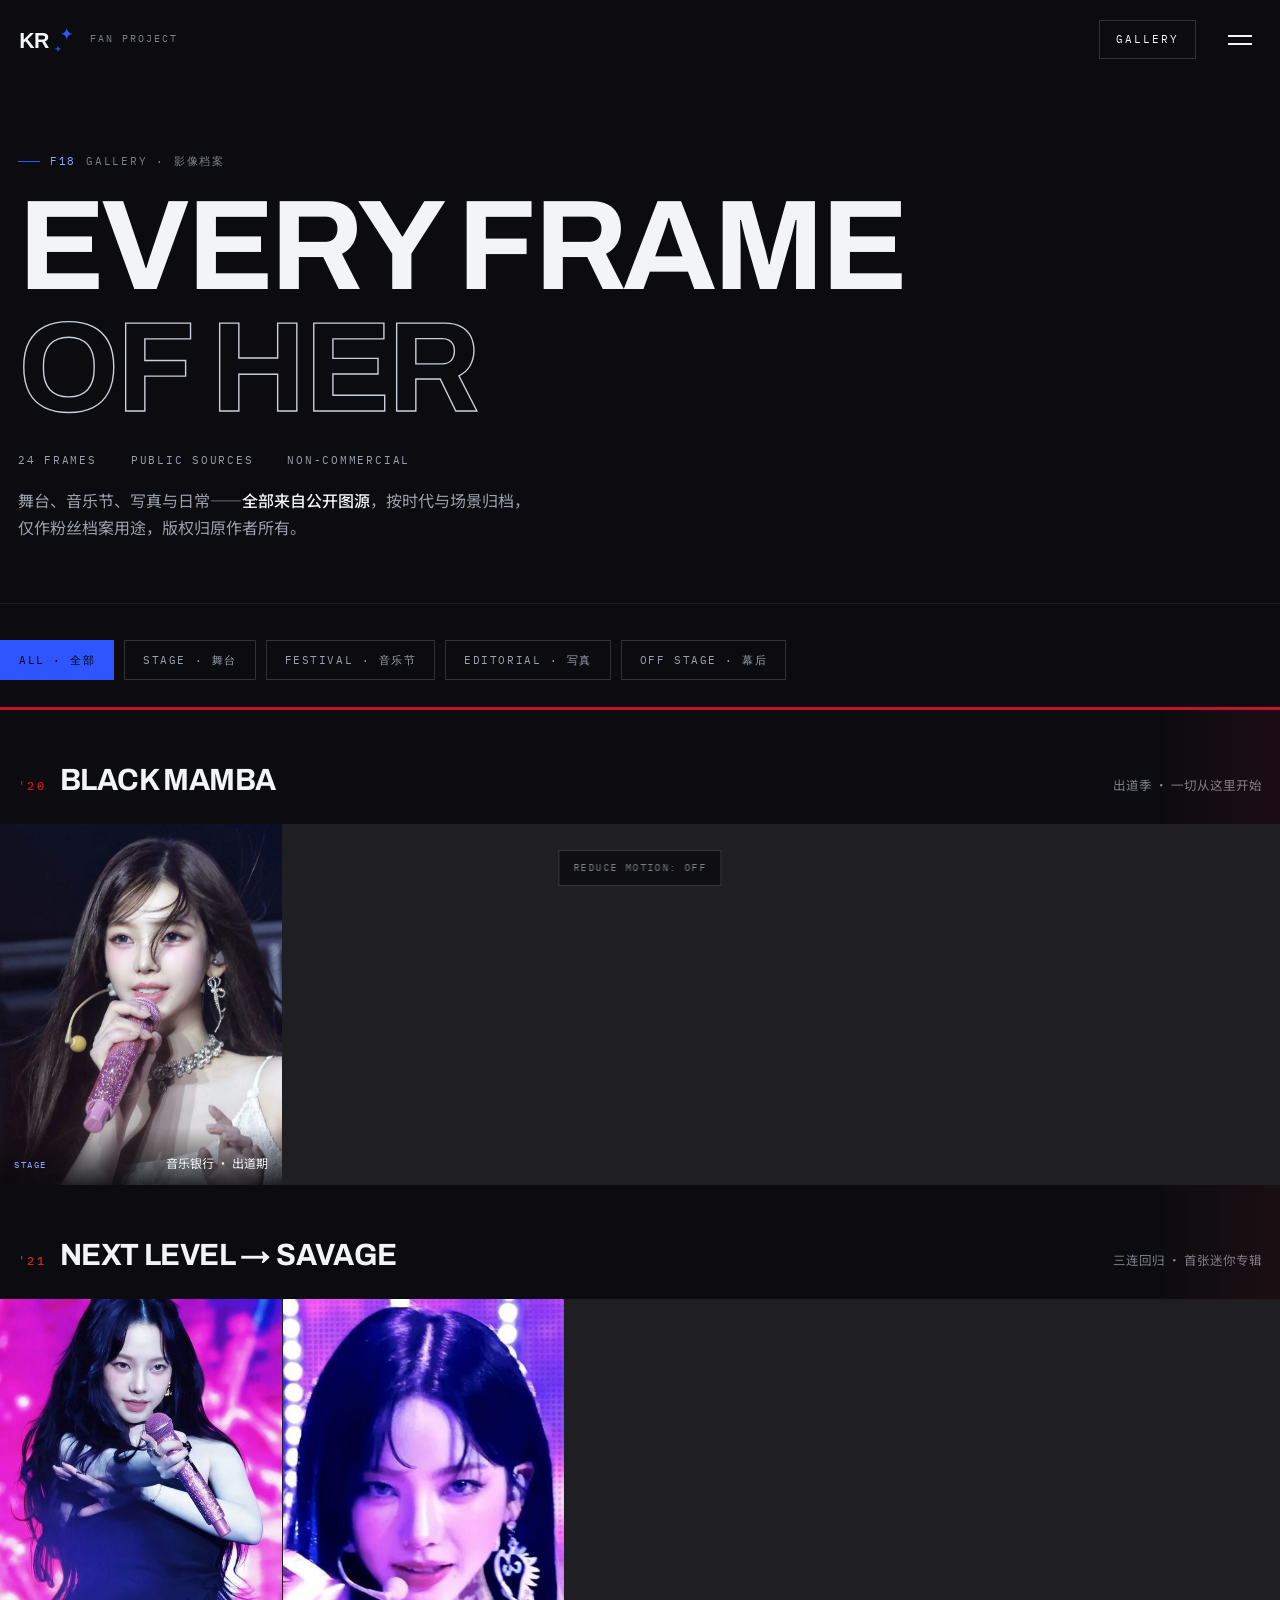
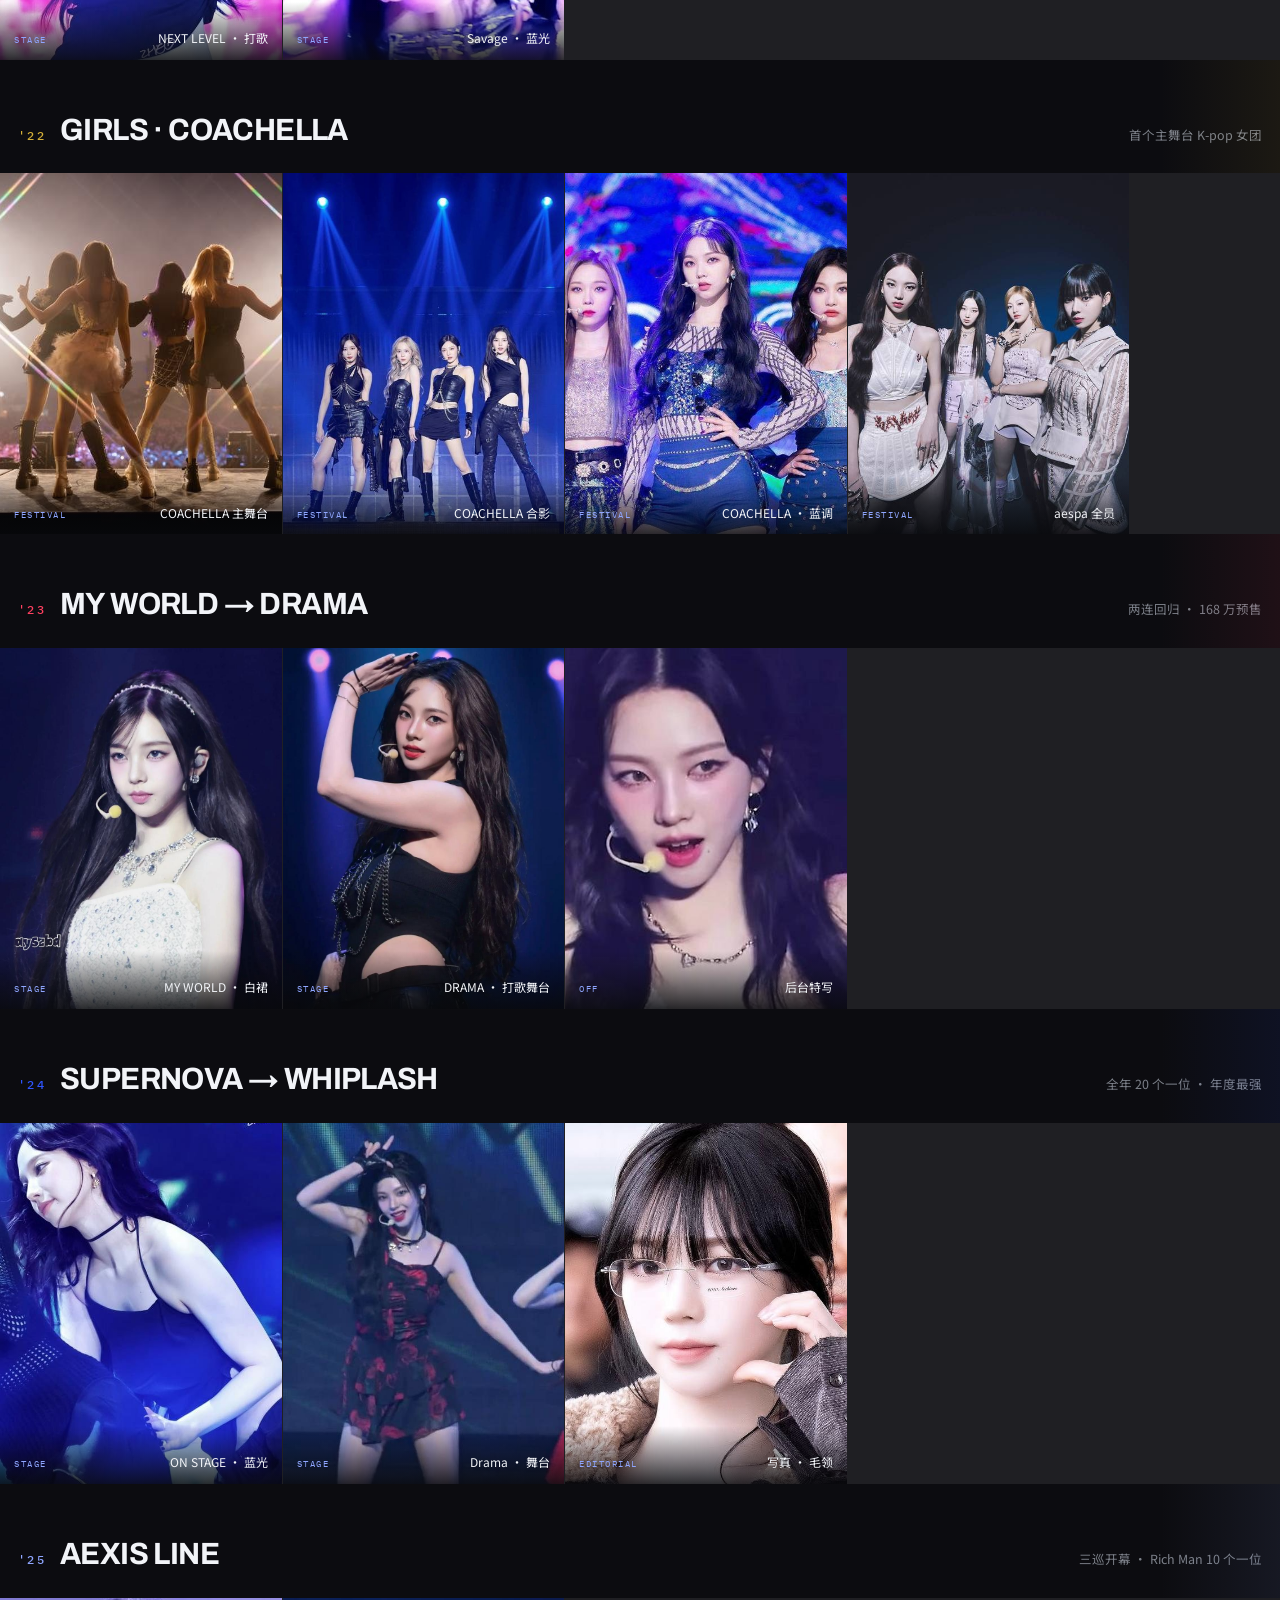
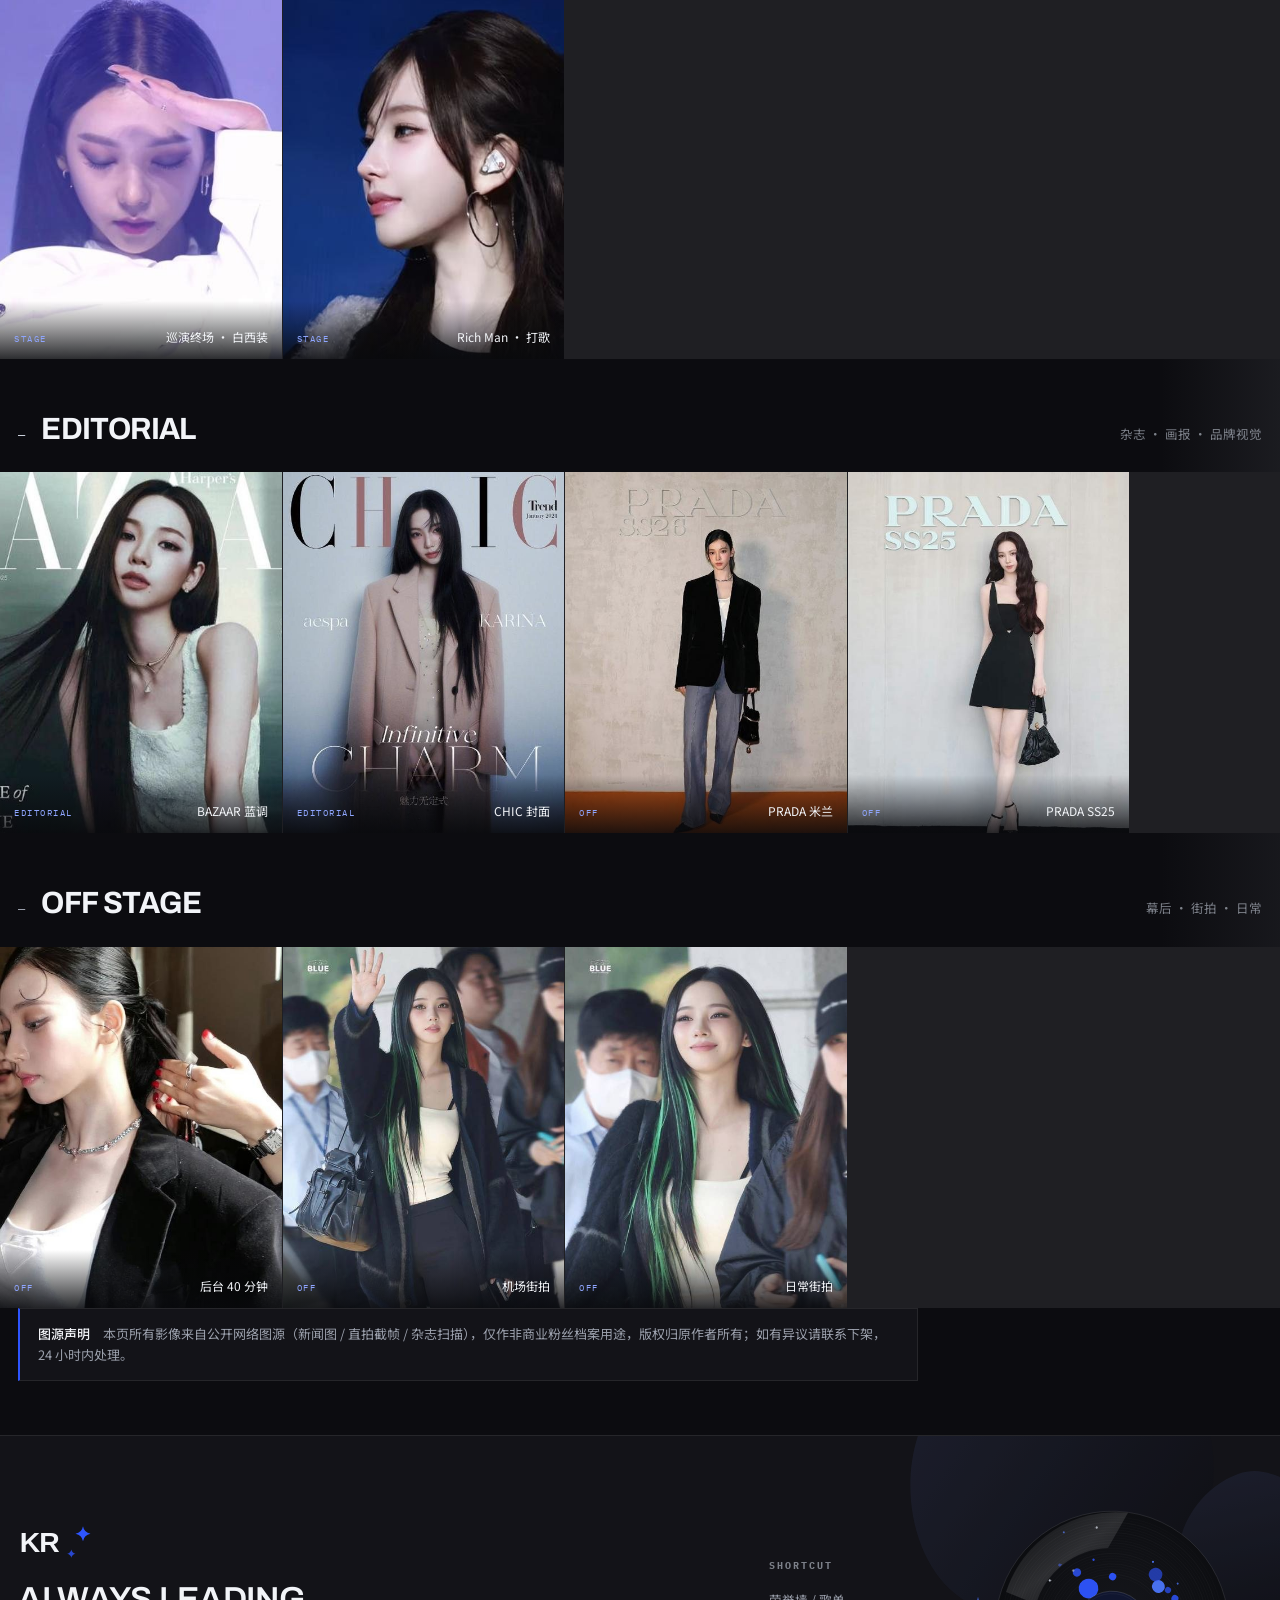
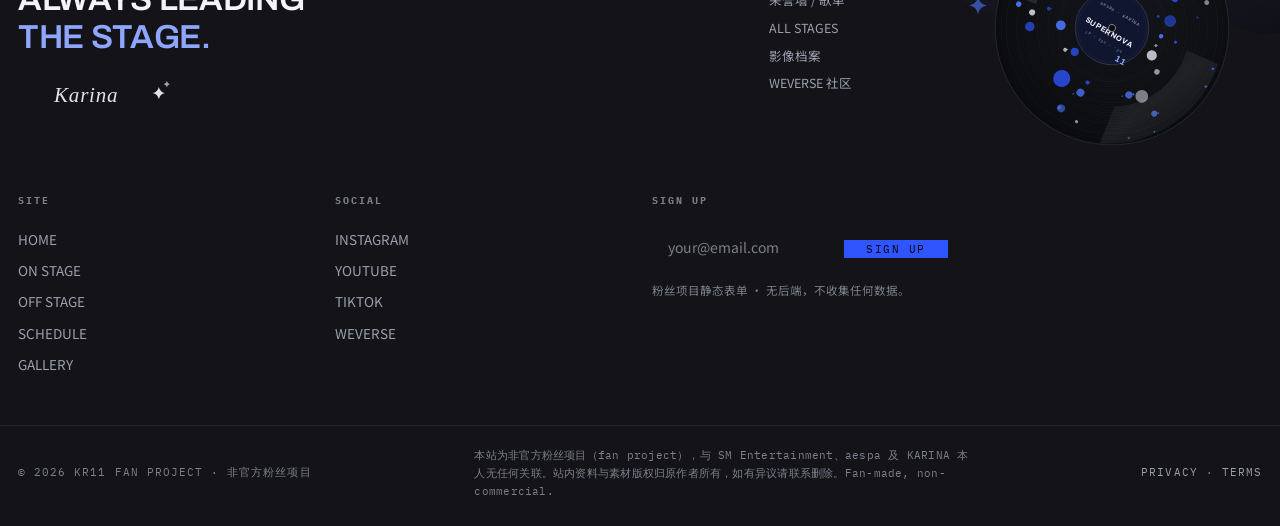
<file: lookbook.html>
<!DOCTYPE html>
<html lang="zh-CN">
<head>
<meta charset="UTF-8">
<meta name="viewport" content="width=device-width, initial-scale=1.0">
<title>GALLERY · 影像档案 — KR11 Fan Project</title>
<meta name="description" content="柳智敏影像档案：舞台、音乐节、写真与日常，全部公开图源，仅作粉丝档案用途。">
<link rel="icon" type="image/svg+xml" href="assets/svg/favicon.svg">
<link rel="preconnect" href="https://fonts.googleapis.com">
<link rel="preconnect" href="https://fonts.gstatic.com" crossorigin>
<link href="https://fonts.googleapis.com/css2?family=Archivo:wght@500;600;700&family=IBM+Plex+Mono:wght@400;500&family=Noto+Sans+SC:wght@400;500;700&family=Noto+Sans+KR:wght@400;500&display=swap" rel="stylesheet" media="print" onload="this.media='all'">
<link rel="preload" as="style" href="https://fonts.googleapis.com/css2?family=Archivo:wght@500;600;700&family=IBM+Plex+Mono:wght@400;500&family=Noto+Sans+SC:wght@400;500;700&family=Noto+Sans+KR:wght@400;500&display=swap">
<link rel="stylesheet" href="assets/css/site.css">
<noscript><style.loader,#veil{display:none!important}body>*{display:none!important}body:after{content:"需要启用 JavaScript 并输入访问密码才能浏览";position:fixed;inset:0;display:flex;align-items:center;justify-content:center;background:#0C0C10;color:#7C8089;font:12px/1.8 monospace;letter-spacing:.2em;z-index:9999;padding:24px;text-align:center;white-space:pre-line}.hc-rail{position:static!important;width:auto!important}[data-discs]:after{content:"JS 已禁用，部分内容不可用";display:block;padding:20px;color:#7C8089}</style></noscript>
<body>
<div id="loader">
  <div class="load-word" title="点击重播"></div>
  <div class="load-bar"><i></i></div>
  <div class="load-sub">LOAD + KARINA · 点击文字可重播</div>
</div>
<header class="nav">
  <a class="brand" href="index.html"><img src="assets/svg/logo.svg" alt="KR11 logo"><span class="tag11">FAN PROJECT</span></a>
  <div class="nav-right">
    <a class="store-btn" href="lookbook.html">GALLERY</a>
    <button class="burger" aria-label="菜单" aria-expanded="false" aria-controls="menu"><span></span><span></span></button>
  </div>
</header>
<div class="menu" id="menu">
  <div class="menu-links">
    <a href="index.html" data-mi="0"><span class="idx">01</span>HOME</a>
    <a href="on-stage.html" data-mi="1"><span class="idx">02</span>ON STAGE</a>
    <a href="off-stage.html" data-mi="2"><span class="idx">03</span>OFF STAGE</a>
    <a href="schedule.html" data-mi="3"><span class="idx">04</span>SCHEDULE</a>
    <a href="lookbook.html" data-mi="4"><span class="idx">05</span>GALLERY</a>
  </div>
  <div class="menu-foot">
    <span>BUSINESS → <a href="mailto:fan-kr11@example.com">FAN PROJECT MAIL</a></span>
    <a href="https://www.instagram.com/katarinabluu" target="_blank" rel="noopener">INSTAGRAM</a>
    <a href="https://www.youtube.com/@aespa" target="_blank" rel="noopener">YOUTUBE</a>
  </div>
  <div class="menu-imgcol" aria-hidden="true">
    <img src="assets/img/karina/k-editorial-01.jpg" alt="" class="show">
    <img src="assets/img/karina/k-editorial-02.jpg" alt="">
    <img src="assets/img/karina/k-editorial-08.jpg" alt="">
    <img src="assets/img/karina/k-stage-03.jpg" alt="">
    <img src="assets/img/karina/k-prada-02.jpg" alt="">
    <span class="mi-tag">KR11</span>
  </div>
  </div>
<section class="phero">
  <div class="ph-inner wrap">
    <span class="kicker"><span class="no">F18</span> GALLERY · 影像档案</span>
    <h1>every frame<br><em>of her</em></h1>
    <div class="ph-sub"><span>24 FRAMES</span><span>PUBLIC SOURCES</span><span>NON-COMMERCIAL</span></div>
    <p class="sec-lead" style="margin-top:18px">舞台、音乐节、写真与日常——<b>全部来自公开图源</b>，按时代与场景归档，仅作粉丝档案用途，版权归原作者所有。</p>
  </div>
</section>
<div class="g-filters wrap">
  <button class="g-chip is-on" data-f="all">ALL · 全部</button>
  <button class="g-chip" data-f="stage">STAGE · 舞台</button>
  <button class="g-chip" data-f="festival">FESTIVAL · 音乐节</button>
  <button class="g-chip" data-f="editorial">EDITORIAL · 写真</button>
  <button class="g-chip" data-f="off">OFF STAGE · 幕后</button>
</div>
<section class="g-era" data-era="2020" data-cat="stage" style="--ec:#C8102E">
  <div class="ge-head"><span class="ge-year">'20</span><span class="ge-name">BLACK MAMBA</span><span class="ge-desc">出道季 · 一切从这里开始</span></div>
  <div class="ge-strip">
    <figure class="g-item" data-cat="stage"><img src="assets/img/karina/k-stage-01.jpg" alt="音乐银行 · 出道期" loading="lazy"><figcaption><span class="g-cat">STAGE</span><span class="g-cap">音乐银行 · 出道期</span></figcaption></figure>
  </div>
</section>
<section class="g-era" data-era="2021" data-cat="stage" style="--ec:#D22730">
  <div class="ge-head"><span class="ge-year">'21</span><span class="ge-name">NEXT LEVEL → SAVAGE</span><span class="ge-desc">三连回归 · 首张迷你专辑</span></div>
  <div class="ge-strip">
    <figure class="g-item" data-cat="stage"><img src="assets/img/karina/k-stage-04.jpg" alt="NEXT LEVEL · 打歌" loading="lazy"><figcaption><span class="g-cat">STAGE</span><span class="g-cap">NEXT LEVEL · 打歌</span></figcaption></figure>
    <figure class="g-item" data-cat="stage"><img src="assets/img/karina/k-stage-11.jpg" alt="Savage · 蓝光" loading="lazy"><figcaption><span class="g-cat">STAGE</span><span class="g-cap">Savage · 蓝光</span></figcaption></figure>
  </div>
</section>
<section class="g-era" data-era="2022" data-cat="festival" style="--ec:#D4AF37">
  <div class="ge-head"><span class="ge-year">'22</span><span class="ge-name">GIRLS · COACHELLA</span><span class="ge-desc">首个主舞台 K-pop 女团</span></div>
  <div class="ge-strip">
    <figure class="g-item" data-cat="festival"><img src="assets/img/karina/k-coachella-01.jpg" alt="COACHELLA 主舞台" loading="lazy"><figcaption><span class="g-cat">FESTIVAL</span><span class="g-cap">COACHELLA 主舞台</span></figcaption></figure>
    <figure class="g-item" data-cat="festival"><img src="assets/img/karina/k-coachella-02.jpg" alt="COACHELLA 合影" loading="lazy"><figcaption><span class="g-cat">FESTIVAL</span><span class="g-cap">COACHELLA 合影</span></figcaption></figure>
    <figure class="g-item" data-cat="festival"><img src="assets/img/karina/k-coachella-03.jpg" alt="COACHELLA 蓝调" loading="lazy"><figcaption><span class="g-cat">FESTIVAL</span><span class="g-cap">COACHELLA · 蓝调</span></figcaption></figure>
    <figure class="g-item" data-cat="festival"><img src="assets/img/karina/k-group-01.jpg" alt="aespa 全员" loading="lazy"><figcaption><span class="g-cat">FESTIVAL</span><span class="g-cap">aespa 全员</span></figcaption></figure>
  </div>
</section>
<section class="g-era" data-era="2023" data-cat="stage" style="--ec:#FF4060">
  <div class="ge-head"><span class="ge-year">'23</span><span class="ge-name">MY WORLD → DRAMA</span><span class="ge-desc">两连回归 · 168 万预售</span></div>
  <div class="ge-strip">
    <figure class="g-item" data-cat="stage"><img src="assets/img/karina/k-stage-09.jpg" alt="MY WORLD · 白裙" loading="lazy"><figcaption><span class="g-cat">STAGE</span><span class="g-cap">MY WORLD · 白裙</span></figcaption></figure>
    <figure class="g-item" data-cat="stage"><img src="assets/img/karina/k-stage-02.jpg" alt="DRAMA · 打歌" loading="lazy"><figcaption><span class="g-cat">STAGE</span><span class="g-cap">DRAMA · 打歌舞台</span></figcaption></figure>
    <figure class="g-item" data-cat="off"><img src="assets/img/karina/k-stage-06.jpg" alt="后台特写" loading="lazy"><figcaption><span class="g-cat">OFF</span><span class="g-cap">后台特写</span></figcaption></figure>
  </div>
</section>
<section class="g-era" data-era="2024" data-cat="stage" style="--ec:#2E55FF">
  <div class="ge-head"><span class="ge-year">'24</span><span class="ge-name">SUPERNOVA → WHIPLASH</span><span class="ge-desc">全年 20 个一位 · 年度最强</span></div>
  <div class="ge-strip">
    <figure class="g-item" data-cat="stage"><img src="assets/img/karina/k-stage-03.jpg" alt="ON STAGE · 蓝光" loading="lazy"><figcaption><span class="g-cat">STAGE</span><span class="g-cap">ON STAGE · 蓝光</span></figcaption></figure>
    <figure class="g-item" data-cat="stage"><img src="assets/img/karina/k-stage-07.jpg" alt="Drama · 舞台" loading="lazy"><figcaption><span class="g-cat">STAGE</span><span class="g-cap">Drama · 舞台</span></figcaption></figure>
    <figure class="g-item" data-cat="editorial"><img src="assets/img/karina/k-editorial-01.jpg" alt="写真 · 毛领" loading="lazy"><figcaption><span class="g-cat">EDITORIAL</span><span class="g-cap">写真 · 毛领</span></figcaption></figure>
  </div>
</section>
<section class="g-era" data-era="2025" data-cat="stage" style="--ec:#8FA6FF">
  <div class="ge-head"><span class="ge-year">'25</span><span class="ge-name">aeXIS LINE</span><span class="ge-desc">三巡开幕 · Rich Man 10 个一位</span></div>
  <div class="ge-strip">
    <figure class="g-item" data-cat="stage"><img src="assets/img/karina/k-stage-10.jpg" alt="巡演终场 · 白西装" loading="lazy"><figcaption><span class="g-cat">STAGE</span><span class="g-cap">巡演终场 · 白西装</span></figcaption></figure>
    <figure class="g-item" data-cat="stage"><img src="assets/img/karina/k-stage-12.jpg" alt="Rich Man · 打歌" loading="lazy"><figcaption><span class="g-cat">STAGE</span><span class="g-cap">Rich Man · 打歌</span></figcaption></figure>
  </div>
</section>
<section class="g-era" data-era="editorial" data-cat="editorial" style="--ec:#C9CFDA">
  <div class="ge-head"><span class="ge-year">—</span><span class="ge-name">EDITORIAL</span><span class="ge-desc">杂志 · 画报 · 品牌视觉</span></div>
  <div class="ge-strip">
    <figure class="g-item" data-cat="editorial"><img src="assets/img/karina/k-editorial-02.jpg" alt="BAZAAR 蓝调" loading="lazy"><figcaption><span class="g-cat">EDITORIAL</span><span class="g-cap">BAZAAR 蓝调</span></figcaption></figure>
    <figure class="g-item" data-cat="editorial"><img src="assets/img/karina/k-editorial-08.jpg" alt="CHIC 封面" loading="lazy"><figcaption><span class="g-cat">EDITORIAL</span><span class="g-cap">CHIC 封面</span></figcaption></figure>
    <figure class="g-item" data-cat="off"><img src="assets/img/karina/k-prada-01.jpg" alt="PRADA 米兰" loading="lazy"><figcaption><span class="g-cat">OFF</span><span class="g-cap">PRADA 米兰</span></figcaption></figure>
    <figure class="g-item" data-cat="off"><img src="assets/img/karina/k-prada-02.jpg" alt="PRADA SS25" loading="lazy"><figcaption><span class="g-cat">OFF</span><span class="g-cap">PRADA SS25</span></figcaption></figure>
  </div>
</section>
<section class="g-era" data-era="off" data-cat="off" style="--ec:#9BA0AC">
  <div class="ge-head"><span class="ge-year">—</span><span class="ge-name">OFF STAGE</span><span class="ge-desc">幕后 · 街拍 · 日常</span></div>
  <div class="ge-strip">
    <figure class="g-item" data-cat="off"><img src="assets/img/karina/k-backstage-01.jpg" alt="后台 40 分钟" loading="lazy"><figcaption><span class="g-cat">OFF</span><span class="g-cap">后台 40 分钟</span></figcaption></figure>
    <figure class="g-item" data-cat="off"><img src="assets/img/karina/k-street-01.jpg" alt="机场街拍" loading="lazy"><figcaption><span class="g-cat">OFF</span><span class="g-cap">机场街拍</span></figcaption></figure>
    <figure class="g-item" data-cat="off"><img src="assets/img/karina/k-street-02.jpg" alt="日常街拍" loading="lazy"><figcaption><span class="g-cat">OFF</span><span class="g-cap">日常街拍</span></figcaption></figure>
  </div>
</section>

<div class="lb-note wrap"><b>图源声明</b>　本页所有影像来自公开网络图源（新闻图 / 直拍截帧 / 杂志扫描），仅作非商业粉丝档案用途，版权归原作者所有；如有异议请联系下架，24 小时内处理。</div>
<footer>
  <img class="nebula" src="assets/svg/nebula.svg" alt="">
  <div class="f-top">
    <div class="f-brand">
      <img src="assets/svg/logo.svg" alt="KR11">
      <div class="f-slogan">Always leading<br><em>the stage.</em></div>
      <img class="f-sig" src="assets/svg/signature-ink.svg" alt="KARINA 签名">
    </div>
    <div class="f-quick">
      <h4>SHORTCUT</h4>
      <a href="on-stage.html#hall">荣誉墙 / 歌单</a>
      <a href="schedule.html#results">ALL STAGES</a>
      <a href="lookbook.html">影像档案</a>
      <a href="https://weverse.io/aespa" target="_blank" rel="noopener">WEVERSE 社区</a>
    </div>
    <div class="f-viewer"><div class="disc360" data-disc="supernova"><span class="hint">SPIN · 33⅓ RPM · SUPERNOVA</span></div></div>
  </div>
  <div class="f-mid">
    <div><h4>SITE</h4><a href="index.html">HOME</a><a href="on-stage.html">ON STAGE</a><a href="off-stage.html">OFF STAGE</a><a href="schedule.html">SCHEDULE</a><a href="lookbook.html">GALLERY</a></div>
    <div><h4>SOCIAL</h4><a href="https://www.instagram.com/katarinabluu" target="_blank" rel="noopener">INSTAGRAM</a><a href="https://www.youtube.com/@aespa" target="_blank" rel="noopener">YOUTUBE</a><a href="https://www.tiktok.com/@aespa_official" target="_blank" rel="noopener">TIKTOK</a><a href="https://weverse.io/aespa" target="_blank" rel="noopener">WEVERSE</a></div>
    <div class="f-signup">
      <h4>SIGN UP</h4>
      <form><input type="email" placeholder="your@email.com" required><button type="submit">SIGN UP</button></form>
      <p class="su-note">粉丝项目静态表单 · 无后端，不收集任何数据。</p>
    </div>
  </div>
  <div class="f-bottom">
    <span>© 2026 KR11 FAN PROJECT · 非官方粉丝项目</span>
    <span class="f-disclaimer">本站为非官方粉丝项目（fan project），与 SM Entertainment、aespa 及 KARINA 本人无任何关联。站内资料与素材版权归原作者所有，如有异议请联系删除。Fan-made, non-commercial.</span>
    <span><a href="legal/privacy-policy.html">PRIVACY</a> · <a href="legal/terms.html">TERMS</a></span>
  </div>
</footer>
<button id="smooth-toggle">Reduce motion: OFF</button>
<script src="assets/js/sleeve.js?v=20261107b"></script>
<script src="assets/js/main.js?v=20261107b"></script>
<script>
document.querySelectorAll(".g-chip").forEach(function (chip) {
  chip.addEventListener("click", function () {
    document.querySelectorAll(".g-chip").forEach(function (x) { x.classList.remove("is-on"); });
    chip.classList.add("is-on");
    var f = chip.dataset.f;
    document.querySelectorAll(".g-era").forEach(function (sec) {
      var show = (f === "all" || sec.dataset.cat === f);
      sec.style.display = show ? "" : "none";
    });
  });
});
</script>

<script>
/* GALLERY lightbox */
(function() {
  var items = Array.from(document.querySelectorAll(".g-item"));
  var cur = 0;
  var lb = document.createElement("div");
  lb.className = "g-lightbox";
  lb.innerHTML = '<button class="lb-close">✕</button><button class="lb-nav lb-prev">←</button><img alt=""><button class="lb-nav lb-next">→</button><div class="lb-cap"></div>';
  document.body.appendChild(lb);
  var lbImg = lb.querySelector("img");
  var lbCap = lb.querySelector(".lb-cap");
  function show(i) {
    cur = (i + items.length) % items.length;
    var fig = items[cur];
    var img = fig.querySelector("img");
    lbImg.src = img.src;
    var cap = fig.querySelector(".g-cap");
    lbCap.textContent = cap ? cap.textContent : "";
    lb.classList.add("open");
    document.body.style.overflow = "hidden";
  }
  function hide() { lb.classList.remove("open"); document.body.style.overflow = ""; lbImg.removeAttribute("src"); }
  items.forEach(function(fig, i) {
    fig.addEventListener("click", function() { show(i); });
  });
  lb.querySelector(".lb-close").addEventListener("click", hide);
  lb.querySelector(".lb-prev").addEventListener("click", function(e) { e.stopPropagation(); show(cur - 1); });
  lb.querySelector(".lb-next").addEventListener("click", function(e) { e.stopPropagation(); show(cur + 1); });
  lb.addEventListener("click", function(e) { if (e.target === lb) hide(); });
  document.addEventListener("keydown", function(e) {
    if (!lb.classList.contains("open")) return;
    if (e.key === "Escape") hide();
    if (e.key === "ArrowLeft") show(cur - 1);
    if (e.key === "ArrowRight") show(cur + 1);
  });
})();
/* hero 碟点击 → 弹出时代详情 tooltip */
(function() {
  var spin = document.getElementById("hvmSpin");
  if (!spin) return;
  var tip = document.createElement("div");
  tip.className = "era-tip";
  tip.textContent = "SUPERNOVA · 2024.05.13 · CLICK";
  spin.appendChild(tip);
})();
</script>
</body>
</html>
</file>
<file: assets/css/site.css>
/* ============================================================
   KR11 FAN PROJECT — site.css
   蓝本 landonorris.com · 换相位于电光钴蓝 · 单一强调色纪律
   ============================================================ */

:root{
  --bg:#0C0C10;
  --panel:#131318;
  --panel-2:#191A21;
  --ink:#F2F4F8;
  --dim:#9BA0AC;
  --mute:#7C8089;
  --accent:#2E55FF;
  --accent-text:#8FA6FF;
  --metal:#C9CFDA;
  --pop:#FF3EC8;
  --hairline:rgba(255,255,255,.08);
  --hairline-2:rgba(255,255,255,.16);
  --f-disp:'Archivo','Noto Sans SC','Arial Black',sans-serif;
  --f-body:'Mona Sans','Segoe UI','Noto Sans SC','PingFang SC','Microsoft YaHei',sans-serif;
  --f-mono:'IBM Plex Mono','SFMono-Regular',Consolas,monospace;
  --nav-h:80px;
  --ease:cubic-bezier(.22,.9,.28,1);
}

*{margin:0;padding:0;box-sizing:border-box}
html{scroll-behavior:smooth;overflow-x:clip}
html.no-smooth{scroll-behavior:auto}
body{background:var(--bg);color:var(--ink);font-family:var(--f-body);font-size:15px;line-height:1.65;
     -webkit-font-smoothing:antialiased;overflow-x:clip}
body.menu-open{overflow:hidden}
::selection{background:var(--accent);color:#fff}
img{display:block;max-width:100%}
a{color:inherit}
button{font:inherit;color:inherit;background:none;border:none;cursor:pointer}
::-webkit-scrollbar{width:10px;height:10px}
::-webkit-scrollbar-track{background:var(--bg)}
::-webkit-scrollbar-thumb{background:#26282F;border-radius:5px}
::-webkit-scrollbar-thumb:hover{background:var(--accent)}

.wrap{max-width:1440px;margin:0 auto;padding:0 clamp(16px,1.4vw,24px)}
.kicker{font-family:var(--f-mono);font-size:11px;letter-spacing:.16em;color:var(--mute);
        text-transform:uppercase;display:flex;align-items:center;gap:10px}
.kicker::before{content:"";width:22px;height:1px;background:var(--accent);display:inline-block}
.kicker .no{color:var(--accent-text)}
h2.sec-title{font-family:var(--f-disp);font-weight:700;font-stretch:96%;font-size:clamp(46px,6.8vw,100px);
             letter-spacing:-.035em;line-height:.86;margin:18px 0 14px;text-transform:uppercase}
.sec-lead{color:var(--dim);max-width:58ch;font-size:16px}
.sec-lead b{color:var(--ink);font-weight:500}
.kr-inline{font-family:var(--f-body)}

/* buttons */
.btn{display:inline-flex;align-items:center;gap:10px;background:var(--accent);color:#04060F;
     font-family:var(--f-mono);font-size:11.5px;letter-spacing:.14em;text-transform:uppercase;
     padding:13px 22px;text-decoration:none;border:1px solid var(--accent);transition:.25s var(--ease)}
.btn:hover{background:transparent;color:var(--accent-text)}
.btn.ghost{background:transparent;color:var(--ink);border-color:var(--hairline-2)}
.btn.ghost:hover{border-color:var(--accent);color:var(--accent-text)}
.btn .arw{transition:transform .25s var(--ease)}
.btn:hover .arw{transform:translateX(4px)}

/* ============ F01 preloader ============ */
#loader{position:fixed;inset:0;background:var(--bg);z-index:200;display:flex;align-items:center;
        justify-content:center;flex-direction:column;gap:18px;transition:opacity .5s,visibility .5s}
#loader.done{opacity:0;visibility:hidden}
#loader .load-word{font-family:var(--f-disp);font-weight:600;font-size:clamp(40px,7vw,84px);
        letter-spacing:-.02em;color:var(--ink);cursor:pointer;user-select:none}
#loader .load-word .ch{display:inline-block;opacity:0;transform:translateY(.5em) rotate(6deg);
        animation:chIn .5s var(--ease) forwards}
@keyframes chIn{to{opacity:1;transform:none}}
#loader .load-word .ch.sp{color:var(--accent-text)}
#loader .load-sub{font-family:var(--f-mono);font-size:10px;letter-spacing:.3em;color:var(--mute);
        text-transform:uppercase}
#loader .load-bar{width:min(320px,60vw);height:1px;background:var(--hairline-2);position:relative;overflow:hidden}
#loader .load-bar i{position:absolute;inset:0;background:var(--accent);transform:scaleX(0);
        transform-origin:left;transition:transform .35s var(--ease)}
@keyframes loadbar{to{transform:scaleX(1)}}

/* ============ F03 rotate prompt ============ */
#rotate{position:fixed;inset:0;background:var(--bg);z-index:190;display:none;flex-direction:column;
        align-items:center;justify-content:center;gap:20px;text-align:center;padding:32px}

#rotate svg{width:44px;height:44px}
#rotate .r-t{font-family:var(--f-disp);font-weight:600;font-size:28px;text-transform:uppercase;letter-spacing:-.01em}
#rotate .r-s{color:var(--dim);font-size:14px;max-width:34ch}

/* ============ F02 nav + fullscreen menu ============ */
.nav{position:fixed;top:0;left:0;right:0;z-index:100;height:var(--nav-h);
     display:flex;align-items:center;justify-content:space-between;
     padding:0 clamp(16px,1.4vw,24px);transition:background .3s,border-color .3s;
     border-bottom:1px solid transparent}
.nav.scrolled{background:rgba(12,12,16,.82);backdrop-filter:blur(14px);border-bottom-color:var(--hairline)}
.nav .brand{display:flex;align-items:center;gap:12px;text-decoration:none}
.nav .brand img{height:30px;width:auto}
.nav .brand .tag11{font-family:var(--f-mono);font-size:10px;color:var(--mute);letter-spacing:.2em}
.nav-right{display:flex;align-items:center;gap:22px}
.nav .store-btn{font-family:var(--f-mono);font-size:11px;letter-spacing:.18em;text-transform:uppercase;
     text-decoration:none;color:var(--ink);padding:9px 16px;border:1px solid var(--hairline-2);transition:.25s}
.nav .store-btn:hover{border-color:var(--accent);color:var(--accent-text)}
.burger{width:44px;height:44px;position:relative;z-index:130}
.burger span{position:absolute;left:10px;right:10px;height:2px;background:var(--ink);transition:.3s var(--ease)}
.burger span:nth-child(1){top:17px}
.burger span:nth-child(2){top:25px}
.burger.open span:nth-child(1){top:21px;transform:rotate(45deg);background:var(--ink)}
.burger.open span:nth-child(2){top:21px;transform:rotate(-45deg);background:var(--ink)}

.menu{position:fixed;inset:0;z-index:120;background:var(--panel);display:grid;
      grid-template-columns:1.1fr .9fr;opacity:0;visibility:hidden;transition:.45s var(--ease)}
.menu.open{opacity:1;visibility:visible}
.menu-links{display:flex;flex-direction:column;justify-content:center;gap:2px;
      padding:clamp(24px,6vw,90px);border-right:1px solid var(--hairline)}
.menu-links a{font-family:var(--f-disp);font-weight:600;text-transform:uppercase;letter-spacing:-.02em;
      font-size:clamp(38px,6.4vh,72px);line-height:1.12;color:var(--mute);text-decoration:none;
      display:flex;align-items:baseline;gap:18px;transition:.25s;transform:translateX(-16px);opacity:0}
.menu.open .menu-links a{transform:none;opacity:1}
.menu.open .menu-links a:nth-child(1){transition-delay:.05s}
.menu.open .menu-links a:nth-child(2){transition-delay:.11s}
.menu.open .menu-links a:nth-child(3){transition-delay:.17s}
.menu.open .menu-links a:nth-child(4){transition-delay:.23s}
.menu.open .menu-links a:nth-child(5){transition-delay:.29s}
.menu-links a .idx{font-family:var(--f-mono);font-size:11px;letter-spacing:.15em;color:var(--mute)}
.menu-links a:hover,.menu-links a.active{color:var(--ink)}
.menu-links a:hover .idx,.menu-links a.active .idx{color:var(--accent-text)}
.menu-foot{padding:0 clamp(24px,6vw,90px) 44px;display:flex;gap:28px;align-items:center;
      font-family:var(--f-mono);font-size:11px;letter-spacing:.12em;color:var(--mute);
      position:absolute;bottom:0;left:0}
.menu-foot a{color:var(--dim);text-decoration:none}
.menu-foot a:hover{color:var(--accent-text)}
.menu-imgcol{position:relative;overflow:hidden;background:linear-gradient(135deg,#111118 0%,#1a1b28 50%,#0e0e14 100%)}
.menu-imgcol img{position:absolute;inset:0;width:100%;height:100%;object-fit:cover;object-position:center 18%;opacity:0;
      transform:scale(1.06);transition:.5s var(--ease)}
.menu-imgcol img.show{opacity:1;transform:scale(1)}
.menu-imgcol .mi-tag{position:absolute;left:26px;bottom:22px;font-family:var(--f-mono);font-size:10px;
      letter-spacing:.2em;color:var(--metal);text-transform:uppercase;z-index:2}

/* ============ hero ============ */
.hero{min-height:100svh;position:relative;
      padding:calc(var(--nav-h) + 2vh) clamp(16px,1.4vw,24px) 4vh;overflow:hidden}
.hero::after{content:"";position:absolute;inset:auto 0 0 0;height:34%;
      background:linear-gradient(to top,var(--bg),transparent);pointer-events:none}
.hc-rail{position:absolute;left:clamp(16px,1.4vw,24px);top:11%;z-index:3;
      width:min(28vw,410px);display:flex;flex-direction:column;gap:0;pointer-events:none}
@supports(height:100dvh){.hstrip-sticky{height:100dvh}}
.hc-kicker{font-family:var(--f-mono);font-size:10.5px;letter-spacing:.2em;color:var(--metal);
      text-transform:uppercase;display:flex;gap:12px;align-items:center}
.hc-kicker .dot{width:8px;height:8px;background:var(--accent);border-radius:50%;box-shadow:0 0 14px var(--accent)}
.hc-name{font-family:var(--f-disp);font-weight:700;font-stretch:95%;font-size:clamp(64px,7.6vw,124px);
      line-height:.88;letter-spacing:-.03em;text-transform:uppercase;margin:2.2vh 0 0;color:var(--ink);
      width:max-content;white-space:nowrap;text-shadow:0 10px 70px rgba(4,5,9,.8),0 2px 18px rgba(4,5,9,.6)}
.hc-names{display:flex;flex-direction:column;align-items:flex-start;gap:.4vh;margin-top:1.4vh}
.hc-cn{font-family:'Ma Shan Zheng','KaiTi','STKaiti',serif;font-weight:400;
      font-size:clamp(34px,4vw,58px);letter-spacing:.12em;color:var(--ink);text-transform:none;line-height:1.1}
.hc-kr{font-family:'Nanum Brush Script','Malgun Gothic',cursive;font-weight:400;
      font-size:clamp(26px,2.6vw,38px);letter-spacing:.08em;color:var(--accent-text);text-transform:none;line-height:1}
.hc-sub{margin-top:2.4vh;font-size:clamp(13.5px,1.15vw,16px);color:var(--dim);line-height:1.7}
.hc-sub b{color:var(--ink)}
.hc-cta{margin-top:3vh;display:flex;gap:12px;flex-wrap:wrap;pointer-events:auto}
.hc-cta .btn{pointer-events:auto}
/* 人物右移居中偏右 */
.hero-photo{position:absolute;top:-3vh;left:60%;transform:translateX(-50%);height:104%;width:min(76vw,1020px);z-index:1;
      -webkit-mask-image:radial-gradient(105% 92% at 50% 32%,#000 48%,transparent 72%);
      mask-image:radial-gradient(105% 92% at 50% 32%,#000 48%,transparent 72%);
      will-change:opacity,transform,filter}
.hero-kicker .dot{width:8px;height:8px;background:var(--accent);border-radius:50%;
      box-shadow:0 0 14px var(--accent)}
.hc-name{font-family:var(--f-disp);font-weight:700;font-stretch:95%;font-size:clamp(56px,7.6vw,124px);
      line-height:.86;letter-spacing:-.04em;text-transform:uppercase}
.hero-sub b{color:var(--ink);font-weight:500}
.hero-photo img{width:100%;height:100%;object-fit:cover;object-position:center 12%;
      filter:saturate(.92) contrast(1.06) brightness(.94)}
.hero-photo i{position:absolute;inset:0;
      background:linear-gradient(to top,var(--bg) 4%,rgba(12,12,16,.55) 16%,transparent 44%),linear-gradient(to bottom,rgba(12,12,16,.5),transparent 26%)}
.hero-visual .hvm{position:relative;width:100%;filter:drop-shadow(0 40px 80px rgba(0,0,0,.6));
      animation:hvFloat 7s ease-in-out infinite}
.hero-visual .hvm .disc-svg{width:100%;height:auto;display:block;
      transform:perspective(1300px) rotateX(16deg) rotateZ(-12deg)}
@keyframes hvFloat{0%,100%{transform:translateY(0)}50%{transform:translateY(-16px)}}
.hero-visual .hvm::before{content:"";position:absolute;inset:-14%;z-index:-1;
      background:radial-gradient(closest-side,rgba(46,85,255,.4),transparent 72%);
      filter:blur(12px)}
.hero-visual .spk{position:absolute;color:var(--accent-text);animation:spkPulse 2.6s ease-in-out infinite}
.hero-visual .spk.s2{animation-delay:1.2s}
@keyframes spkPulse{0%,100%{opacity:.4;transform:scale(.8)}50%{opacity:1;transform:scale(1.15)}}
.hero-visual .hv-cap{position:absolute;right:0;bottom:1vh;font-family:var(--f-mono);font-size:10px;
      letter-spacing:.18em;color:var(--mute);text-transform:uppercase}
.scroll-hint{position:absolute;left:200px;bottom:26px;display:flex;gap:12px;align-items:center;
      font-family:var(--f-mono);font-size:10px;letter-spacing:.22em;color:var(--mute);text-transform:uppercase;z-index:3}
.scroll-hint .line{width:1px;height:40px;background:var(--hairline-2);position:relative;overflow:hidden}
.scroll-hint .line i{position:absolute;left:0;top:-40%;width:100%;height:40%;background:var(--accent);
      animation:hintDrop 1.8s ease-in-out infinite}
@keyframes hintDrop{to{top:110%}}

/* ============ F06 marquee ============ */
.marquee{background:var(--accent);color:#04060F;overflow:hidden;padding:clamp(18px,2.6vw,34px) 0;
      border-top:1px solid rgba(255,255,255,.1);border-bottom:1px solid rgba(255,255,255,.1)}
.marquee .m-track{display:flex;width:max-content;animation:mq 26s linear infinite}
.marquee:hover .m-track{animation-play-state:paused}
.marquee .m-item{display:flex;align-items:center;gap:clamp(22px,2.4vw,40px);padding-right:clamp(22px,2.4vw,40px);white-space:nowrap;
      font-family:var(--f-disp);font-weight:700;font-stretch:95%;font-size:max(2.4em,6.4vw);
      letter-spacing:-.02em;line-height:.9;text-transform:uppercase}
.marquee .m-item .st{width:clamp(22px,2.6vw,40px);height:clamp(22px,2.6vw,40px);flex:none}
@keyframes mq{to{transform:translateX(-50%)}}

/* ============ F05/F07 horizontal strip ============ */
.hstrip{position:relative}
.hstrip-pin{height:380vh;position:relative}
.hstrip-sticky{position:sticky;top:0;height:100vh;height:100svh;display:flex;flex-direction:column;
      justify-content:center;overflow:hidden}
.hstrip-head{padding:10vh clamp(16px,1.4vw,24px) 2vh}
.hstrip-viewport{overflow:hidden;cursor:grab;touch-action:pan-y;overscroll-behavior-x:contain}
.hstrip-viewport img{-webkit-user-drag:none;user-select:none;-webkit-user-select:none}
.hstrip-track{display:flex;gap:clamp(16px,2vw,28px);padding:0 clamp(16px,1.4vw,24px);
      width:max-content;will-change:transform}
.hstrip.locked{cursor:grabbing}
.hcard{position:relative;flex:none;width:clamp(420px,38vw,640px);background:var(--panel);overflow:hidden}
.hcard img{width:100%;height:min(56vh,520px);object-fit:cover;object-position:center 22%;transition:transform .6s var(--ease);object-position:center 22%;}
.hcard:hover img{transform:scale(1.05)}
.hcard figcaption{display:flex;justify-content:space-between;align-items:baseline;padding:14px 16px;
      font-family:var(--f-mono);font-size:11px;letter-spacing:.14em;color:var(--dim);text-transform:uppercase}
.hcard figcaption .yr{color:var(--accent-text)}
.hquote{flex:none;width:clamp(300px,32vw,500px);display:flex;flex-direction:column;justify-content:center;
      gap:18px;padding:10px 12px}
.hquote .q-en{font-family:var(--f-disp);font-weight:700;font-stretch:110%;font-size:clamp(28px,3vw,46px);
      line-height:1.18;letter-spacing:-.015em}
.hquote .q-en em{font-style:normal;color:var(--accent-text)}
.hquote .q-src{font-family:var(--f-mono);font-size:10px;letter-spacing:.18em;color:var(--mute);
      text-transform:uppercase}
.hstrip-ctrl{display:flex;align-items:center;gap:16px;padding:2.4vh clamp(16px,1.4vw,24px) 5vh}
.lockbtn{font-family:var(--f-mono);font-size:11px;letter-spacing:.18em;text-transform:uppercase;
      color:var(--ink);border:1px solid var(--hairline-2);padding:12px 20px;transition:.25s}
.lockbtn:hover,.lockbtn.on{border-color:var(--accent);color:var(--accent-text)}
.hstrip-progress{flex:1;height:1px;background:var(--hairline-2);position:relative;max-width:420px}
.hstrip-progress i{position:absolute;left:0;top:-1px;height:3px;width:20%;background:var(--accent);
      transition:width .2s,left .2s}

/* ============ F08 ON/OFF columns ============ */
.otot{padding:9vh clamp(16px,1.4vw,24px);display:grid;grid-template-columns:1fr 1fr;gap:clamp(16px,2vw,28px)}
.otot a.col{position:relative;display:block;border:1px solid var(--hairline);overflow:hidden;
      text-decoration:none;min-height:clamp(380px,52vh,620px);background:var(--panel)}
.otot .col img{position:absolute;inset:0;width:100%;height:100%;object-fit:cover;object-position:center 16%;
      transition:transform .7s var(--ease),filter .7s;filter:saturate(.9)}
.otot .col:hover img{transform:scale(1.06);filter:saturate(1.1)}
.otot .col::after{content:"";position:absolute;inset:0;
      background:linear-gradient(to top,rgba(8,9,12,.88),rgba(8,9,12,.08) 55%)}
.otot .col-c{position:absolute;left:0;right:0;bottom:0;padding:clamp(20px,3vw,40px);z-index:2}
.otot .col-c .t{font-family:var(--f-disp);font-weight:600;font-size:clamp(30px,3.6vw,52px);
      text-transform:uppercase;letter-spacing:-.015em;line-height:1}
.otot .col-c .d{color:var(--dim);font-size:14px;margin-top:10px;max-width:38ch}
.otot .col-c .go{margin-top:18px;display:inline-flex;align-items:center;gap:10px;
      font-family:var(--f-mono);font-size:11px;letter-spacing:.16em;color:var(--accent-text);text-transform:uppercase}
.otot .col-c .go .arw{transition:transform .25s}
.otot .col:hover .go .arw{transform:translateX(5px)}

/* ============ otot end big image ============ */
.otot-end{position:relative;min-height:88vh;display:flex;align-items:flex-end;overflow:hidden;
      border-top:1px solid var(--hairline);border-bottom:1px solid var(--hairline)}
.otot-end>img{position:absolute;inset:0;width:100%;height:100%;object-fit:cover;filter:saturate(.95)}
.otot-end::after{content:"";position:absolute;inset:0;
      background:linear-gradient(to top,rgba(8,9,12,.9),rgba(8,9,12,.15) 60%)}
.otot-end .end-c{position:relative;z-index:2;padding:0 clamp(16px,1.4vw,24px) 8vh;width:100%;
      display:flex;flex-wrap:wrap;gap:26px;align-items:flex-end;justify-content:space-between}
.otot-end .end-c h2{font-family:var(--f-disp);font-weight:700;font-size:clamp(44px,7vw,110px);
      text-transform:uppercase;letter-spacing:-.025em;line-height:.95;max-width:12ch}
.otot-end .end-c h2 em{font-style:normal;color:var(--accent-text)}
.otot-end .end-cap{position:absolute;top:24px;left:clamp(16px,1.4vw,24px);font-family:var(--f-mono);
      font-size:10px;letter-spacing:.2em;color:var(--metal);text-transform:uppercase;z-index:2}

/* ============ F09 helmet hall ============ */
.hall{padding:9vh 0 10vh;background:var(--panel);border-bottom:1px solid var(--hairline)}
.hall-head{display:flex;flex-wrap:wrap;gap:20px;align-items:flex-end;justify-content:space-between;
      padding:0 clamp(16px,1.4vw,24px);margin-bottom:5vh}
.hall-grid{display:grid;grid-template-columns:repeat(3,1fr);
      gap:1px;background:var(--hairline);border-top:1px solid var(--hairline);border-bottom:1px solid var(--hairline)}
.disc-card{position:relative;background:var(--bg);aspect-ratio:1.04;overflow:hidden;cursor:pointer}
.disc-card{perspective:1100px}
.disc-card .flip{position:absolute;inset:6% 6% 24% 6%;transform-style:preserve-3d;
      transition:transform .75s var(--ease);transform:rotateY(0)}
@media (hover:hover) and (pointer:fine){ .disc-card:hover .flip{transform:rotateY(180deg)} }
.disc-card.flipped .flip{transform:rotateY(180deg)}
.disc-card .face{position:absolute;inset:0;backface-visibility:hidden;-webkit-backface-visibility:hidden;
      border:1px solid var(--hairline);overflow:hidden;background:var(--panel)}
.disc-card .face-front img{width:100%;height:100%;object-fit:cover;object-position:center 18%}
.disc-card .ff-veil{position:absolute;inset:0;background:linear-gradient(to top,rgba(8,9,12,.85),rgba(8,9,12,.05) 55%)}
.disc-card .ff-meta{position:absolute;left:12px;bottom:10px;right:12px;display:flex;
      justify-content:space-between;align-items:baseline}
.disc-card .ff-nm{font-family:var(--f-disp);font-weight:700;font-stretch:96%;font-size:17px;
      text-transform:uppercase;letter-spacing:.01em;color:var(--ink)}
.disc-card .ff-yr{font-family:var(--f-mono);font-size:10px;letter-spacing:.14em;color:var(--accent-text)}
.disc-card .ff-hint{position:absolute;right:12px;top:10px;font-family:var(--f-mono);font-size:10px;
      letter-spacing:.18em;color:var(--metal);opacity:.8}
.disc-card .face-back{transform:rotateY(180deg)}
.disc-card .plaque{position:absolute;left:0;right:0;top:0;bottom:0;
      background:linear-gradient(150deg,#1A1C24,#0E0F14 60%);
      border:1px solid rgba(201,207,218,.2);border-radius:4px;
      box-shadow:0 18px 40px rgba(0,0,0,.5), inset 0 0 0 1px rgba(0,0,0,.5);
      overflow:hidden}
.disc-card .face-back .pl-cover{position:absolute;left:5%;top:7%;width:46%;
      filter:drop-shadow(0 8px 18px rgba(0,0,0,.6))}
.disc-card .pl-cover svg{width:100%;height:auto;display:block}
.disc-card .face-back .pl-disc{position:absolute;right:3%;top:13%;width:52%;
      filter:drop-shadow(0 10px 22px rgba(0,0,0,.65))}
.disc-card .pl-disc .disc-svg{width:100%;height:auto;display:block}
.disc-card:hover .pl-disc .rot-g{transform-box:fill-box;transform-origin:center;
      animation:spin 9s linear infinite}
.disc-card .face-back .pl-plate{position:absolute;left:5%;right:5%;bottom:5%;height:17%;
      background:linear-gradient(120deg,#B9C0CE,#7E8595 40%,#A8AFBD 60%,#6E7686);
      border-radius:2px;display:flex;flex-direction:column;justify-content:center;
      gap:2px;padding:0 10px;box-shadow:0 2px 8px rgba(0,0,0,.45), inset 0 1px 0 rgba(255,255,255,.5)}
.disc-card .pl-plate .pl-nm{font-family:var(--f-disp);font-weight:700;font-stretch:96%;
      font-size:clamp(11px,1vw,15px);letter-spacing:.02em;color:#0B0C10;text-transform:uppercase;line-height:1.05}
.disc-card .pl-plate .pl-aw{font-family:var(--f-mono);font-size:clamp(10px,.7vw,11px);
      letter-spacing:.06em;color:#1E2129;opacity:.85;line-height:1.25;
      display:-webkit-box;-webkit-line-clamp:2;-webkit-box-orient:vertical;overflow:hidden}
.disc-card::after{content:"";position:absolute;inset:auto 0 0 0;height:38%;
      background:linear-gradient(to top,var(--bg),transparent);pointer-events:none}
.disc-meta{position:absolute;left:18px;bottom:16px;z-index:2}
.disc-meta .nm{font-family:var(--f-disp);font-weight:700;font-stretch:110%;font-size:clamp(22px,2vw,30px);letter-spacing:0;
      text-transform:uppercase}
.disc-meta .yr{font-family:var(--f-mono);font-size:11.5px;letter-spacing:.16em;color:var(--accent-text)}
.disc-no{position:absolute;right:14px;top:12px;font-family:var(--f-mono);font-size:10px;
      letter-spacing:.14em;color:var(--mute)}
.disc-card .disc-spark{position:absolute;top:20%;left:22%;width:26px;height:26px;opacity:0;
      transform:scale(.6) rotate(0deg);transition:.4s var(--ease);z-index:2}
.disc-card:hover .disc-spark{opacity:1;transform:scale(1) rotate(90deg)}

/* ============ collection ============ */
.coll{position:relative;min-height:92vh;display:grid;grid-template-columns:1fr 1fr;overflow:hidden;
      border-bottom:1px solid var(--hairline)}
.coll .coll-visual{position:relative;min-height:60vh}
.coll .coll-visual [data-disc]{position:absolute;inset:20% 26%;display:block}
.coll .coll-visual [data-disc] .disc-svg{width:100%;height:auto;
      transform:perspective(1200px) rotateX(14deg) rotateZ(-9deg)}
.coll .coll-visual img{position:absolute;inset:0;width:100%;height:100%;object-fit:cover}
.coll .coll-visual::after{content:"";position:absolute;inset:0;
      background:linear-gradient(to right,var(--bg) 0%,transparent 30%,transparent 100%)}
.coll .coll-copy{padding:10vh clamp(24px,4vw,60px);display:flex;flex-direction:column;
      justify-content:center;gap:6px}
.coll .coll-copy .lim{font-family:var(--f-mono);font-size:10px;letter-spacing:.3em;color:var(--pop);
      text-transform:uppercase;margin-bottom:10px}
.coll .coll-copy h2{font-family:var(--f-disp);font-weight:700;font-size:clamp(40px,5vw,76px);
      text-transform:uppercase;letter-spacing:-.02em;line-height:.98}
.coll .coll-copy h2 em{font-style:normal;-webkit-text-stroke:1.2px var(--metal);color:transparent}
.coll .coll-copy p{color:var(--dim);max-width:46ch;margin:16px 0 26px}
.coll .coll-copy p b{color:var(--ink);font-weight:500}

/* ============ F15 partners ============ */
.partners{padding:9vh clamp(16px,1.4vw,24px)}
.pgrid{display:grid;grid-template-columns:repeat(4,1fr);gap:1px;background:var(--hairline);
      border:1px solid var(--hairline);margin-top:4vh}
.pcell{background:var(--panel);min-height:150px;display:flex;flex-direction:column;gap:6px;
      align-items:flex-start;justify-content:center;padding:24px;transition:.3s}
.pcell:hover{background:var(--panel-2)}
.pcell .p-name{font-family:var(--f-disp);font-weight:600;font-size:22px;letter-spacing:.06em}
.pcell .p-name.serif{font-family:Georgia,'Times New Roman',serif;font-weight:500;letter-spacing:.18em}
.pcell .p-role{font-family:var(--f-mono);font-size:10px;letter-spacing:.14em;color:var(--mute);
      text-transform:uppercase}
.pcell.era{background:radial-gradient(120% 130% at 20% 20%,#191B2E 0%,var(--panel) 60%)}
.pcell.era .p-era-visual{position:absolute;inset:0;opacity:.5}
.pcell{position:relative;overflow:hidden}

/* ============ socials callout ============ */
.socials{padding:9vh clamp(16px,1.4vw,24px) 10vh;text-align:center}
.socials h2{font-family:var(--f-disp);font-weight:600;font-size:clamp(30px,4.4vw,58px);
      text-transform:uppercase;letter-spacing:-.015em;margin:14px 0 30px}
.socials h2 em{font-style:normal;color:var(--accent-text)}
.soc-row{display:flex;justify-content:center;gap:clamp(14px,2vw,26px);flex-wrap:wrap}
.soc-row a{display:flex;flex-direction:column;align-items:center;gap:12px;text-decoration:none;
      border:1px solid var(--hairline-2);padding:26px 34px;min-width:150px;transition:.3s var(--ease)}
.soc-row a svg{width:26px;height:26px;fill:var(--ink);transition:.3s}
.soc-row a span{font-family:var(--f-mono);font-size:10.5px;letter-spacing:.18em;color:var(--dim);
      text-transform:uppercase}
.soc-row a:hover{border-color:var(--accent);transform:translateY(-4px)}
.soc-row a:hover svg{fill:var(--accent-text)}

/* ============ footer ============ */
footer{border-top:1px solid var(--hairline);background:var(--panel);position:relative;overflow:hidden}
footer .nebula{position:absolute;right:-140px;top:-90px;width:520px;opacity:.75;pointer-events:none}
.f-top{display:grid;grid-template-columns:1fr auto auto;gap:clamp(24px,3.4vw,56px);align-items:center;
      padding:8vh clamp(16px,1.4vw,24px) 5vh;position:relative;z-index:2}
.f-brand img{height:40px;margin-bottom:18px}
.f-brand .f-slogan{font-family:var(--f-disp);font-weight:600;font-size:clamp(24px,2.6vw,38px);
      letter-spacing:-.01em;text-transform:uppercase;line-height:1.15}
.f-brand .f-slogan em{font-style:normal;color:var(--accent-text)}
.f-brand .f-sig{margin-top:20px;width:190px;opacity:.92}
.f-viewer{display:flex;flex-direction:column;gap:14px;align-items:center;justify-content:center}
.disc360{width:min(330px,80%);cursor:grab;touch-action:pan-y;user-select:none;position:relative}
.disc360:active,.disc360.grabbing{cursor:grabbing}
.disc360 svg{width:100%;pointer-events:none;display:block}
.disc360 .hint{position:absolute;inset:auto 0 -26px;text-align:center;font-family:var(--f-mono);
      font-size:9.5px;letter-spacing:.24em;color:var(--mute);text-transform:uppercase}
.f-mid{display:grid;grid-template-columns:repeat(4,1fr);gap:24px;padding:0 clamp(16px,1.4vw,24px) 5vh;
      position:relative;z-index:2}
.f-mid h4{font-family:var(--f-mono);font-size:10px;letter-spacing:.2em;color:var(--mute);
      text-transform:uppercase;margin-bottom:14px}
.f-mid a,.f-mid span{display:block;color:var(--dim);text-decoration:none;font-size:13.5px;
      padding:4.5px 0;transition:.2s}
.f-mid a:hover{color:var(--accent-text)}
.f-signup{grid-column:span 2}
.f-signup .su-row{display:flex;border:1px solid var(--hairline-2)}
.f-signup input{flex:1;background:transparent;border:none;outline:none;color:var(--ink);
      padding:14px 16px;font-family:var(--f-body);font-size:14px}
.f-signup input::placeholder{color:var(--mute)}
.f-signup button{background:var(--accent);border:none;color:#04060F;font-family:var(--f-mono);
      font-size:11px;letter-spacing:.14em;padding:0 22px;text-transform:uppercase}
.f-signup .su-note{font-size:11.5px;color:var(--mute);margin-top:10px}
.f-brandwall{display:flex;gap:26px;align-items:center;flex-wrap:wrap;margin-top:16px;opacity:.85}
.f-brandwall .bw{font-family:var(--f-disp);font-weight:600;font-size:15px;letter-spacing:.1em;color:var(--dim)}
.f-brandwall .bw.serif{font-family:Georgia,serif;letter-spacing:.2em}
.f-bottom{border-top:1px solid var(--hairline);padding:20px clamp(16px,1.4vw,24px) 26px;
      display:flex;flex-wrap:wrap;gap:14px 30px;justify-content:space-between;align-items:center;
      font-family:var(--f-mono);font-size:10.5px;letter-spacing:.1em;color:var(--mute);position:relative;z-index:2}
.f-bottom a{color:var(--dim);text-decoration:none}
.f-bottom a:hover{color:var(--accent-text)}
.f-disclaimer{max-width:72ch;color:var(--mute);font-size:11px;letter-spacing:.02em}

/* ============ accessibility toggle ============ */
#smooth-toggle{position:fixed;left:18px;bottom:18px;z-index:90;font-family:var(--f-mono);
      font-size:10px;letter-spacing:.14em;text-transform:uppercase;color:var(--mute);
      background:rgba(12,12,16,.8);border:1px solid var(--hairline-2);padding:9px 14px;
      backdrop-filter:blur(8px);transition:.25s}
#smooth-toggle:hover{color:var(--accent-text);border-color:var(--accent)}
html.no-smooth #smooth-toggle{color:var(--pop);border-color:rgba(255,62,200,.4)}

/* ============ page hero (inner pages) ============ */
.phero{padding:calc(var(--nav-h) + 8vh) 0 7vh;border-bottom:1px solid var(--hairline);position:relative;overflow:hidden}
.phero .ph-inner{padding:0 clamp(16px,1.4vw,24px)}
.phero h1{font-family:var(--f-disp);font-weight:700;font-size:clamp(56px,10vw,150px);
      text-transform:uppercase;letter-spacing:-.028em;line-height:.95;margin:16px 0 10px}
.phero h1 em{font-style:normal;color:transparent;-webkit-text-stroke:1.4px var(--metal)}
.phero .ph-sub{display:flex;flex-wrap:wrap;gap:14px 34px;align-items:center;
      font-family:var(--f-mono);font-size:11px;letter-spacing:.16em;color:var(--dim);text-transform:uppercase;margin-top:22px}
.phero .ph-sub .fimg{height:13px;width:auto;opacity:.9}
.phero .ph-lead{color:var(--dim);max-width:62ch;font-size:16px;margin-top:20px}
.phero .ph-lead b{color:var(--ink);font-weight:500}

/* signature row */
.sigrow{padding:7vh clamp(16px,1.4vw,24px);display:flex;gap:clamp(24px,5vw,80px);align-items:center;flex-wrap:wrap}
.sigrow .sig{width:clamp(200px,24vw,320px);height:auto}
.sigrow .sig-q{max-width:52ch}
.sigrow .sig-q .q{font-family:var(--f-disp);font-weight:600;font-size:clamp(20px,2.2vw,30px);
      line-height:1.3;letter-spacing:-.01em}
.sigrow .sig-q .q em{font-style:normal;color:var(--accent-text)}
.sigrow .sig-q .s{font-family:var(--f-mono);font-size:10px;letter-spacing:.2em;color:var(--mute);
      text-transform:uppercase;margin-top:12px}

/* ============ F10 stats ============ */
.stats{display:grid;grid-template-columns:repeat(4,1fr);gap:1px;background:var(--hairline);
      border-top:1px solid var(--hairline);border-bottom:1px solid var(--hairline)}
.stat{background:var(--bg);padding:5vh clamp(18px,2.4vw,36px);position:relative}
.stat .v{font-family:var(--f-disp);font-weight:700;font-size:clamp(44px,5.4vw,84px);
      letter-spacing:-.02em;line-height:1;color:var(--ink)}
.stat .v.ac{color:var(--accent-text)}
.stat .l{font-family:var(--f-mono);font-size:10.5px;letter-spacing:.18em;color:var(--mute);
      text-transform:uppercase;margin-top:12px}
.stat .src{font-size:10.5px;color:var(--mute);margin-top:8px;opacity:.75}

/* ============ F11 era tabs ============ */
.eras{padding:9vh clamp(16px,1.4vw,24px)}
.era-tabs{display:flex;gap:10px;flex-wrap:wrap;margin:3.5vh 0 4vh}
.era-tab{font-family:var(--f-mono);font-size:12px;letter-spacing:.14em;color:var(--dim);
      border:1px solid var(--hairline-2);padding:11px 20px;text-transform:uppercase;transition:.25s}
.era-tab:hover{color:var(--ink);border-color:var(--metal)}
.era-tab.is-active{background:var(--accent);border-color:var(--accent);color:#04060F;font-weight:500}
.era-panel{display:none;border:1px solid var(--hairline);background:var(--panel)}
.era-panel.is-active{display:grid;grid-template-columns:1fr 1fr;animation:fadeIn .45s var(--ease)}
@keyframes fadeIn{from{opacity:0;transform:translateY(10px)}to{opacity:1;transform:none}}
.era-panel .ep-visual{position:relative;min-height:380px;border-right:1px solid var(--hairline);overflow:hidden}
.era-panel .ep-visual [data-disc]{position:absolute;inset:8% 7%;display:block}
.era-panel .ep-visual [data-disc] .disc-svg{width:100%;height:100%}
.era-panel .ep-visual img{position:absolute;inset:0;width:100%;height:100%;object-fit:cover;object-position:center 20%}
.era-panel .ep-visual .ep-tag{position:absolute;left:20px;top:18px;font-family:var(--f-mono);
      font-size:10px;letter-spacing:.2em;color:var(--metal);text-transform:uppercase;
      background:rgba(10,10,14,.6);padding:6px 10px;backdrop-filter:blur(6px)}
.era-panel .ep-body{padding:clamp(22px,3vw,44px)}
.era-panel .ep-title{font-family:var(--f-disp);font-weight:600;font-size:clamp(26px,2.6vw,40px);
      text-transform:uppercase;letter-spacing:-.01em}
.era-panel .ep-date{font-family:var(--f-mono);font-size:11px;letter-spacing:.16em;color:var(--accent-text);
      text-transform:uppercase;margin:8px 0 16px}
.era-panel ul{list-style:none;margin:14px 0 0}
.era-panel li{padding:9px 0 9px 22px;position:relative;color:var(--dim);font-size:14px;
      border-bottom:1px dashed var(--hairline)}
.era-panel li:last-child{border-bottom:none}
.era-panel li::before{content:"";position:absolute;left:2px;top:17px;width:8px;height:1.5px;background:var(--accent)}
.era-panel li b{color:var(--ink);font-weight:500}

/* ============ highlights rows ============ */
.hl{padding:9vh 0;border-top:1px solid var(--hairline)}
.hl .hl-grid{display:grid;grid-template-columns:repeat(3,1fr);gap:clamp(14px,1.6vw,24px);
      padding:0 clamp(16px,1.4vw,24px);margin-top:4vh}
.hl .hl-card{border:1px solid var(--hairline);background:var(--panel);overflow:hidden}
.hl .hl-card img{width:100%;height:clamp(200px,18vw,280px);object-fit:cover;object-position:center 22%;transition:.5s var(--ease);object-position:center 22%;}
.hl .hl-card:hover img{transform:scale(1.05);filter:brightness(1.1)}
.hl .hl-card .hc-b{padding:16px 18px}
.hl .hc-b .hc-t{font-family:var(--f-disp);font-weight:600;font-size:17px;text-transform:uppercase}
.hl .hc-b .hc-d{color:var(--mute);font-size:13px;margin-top:6px}

/* ============ pre-debut list ============ */
.pre-list{max-width:980px;margin:4vh auto 0;padding:0 clamp(16px,1.4vw,24px)}
.pre-item{display:grid;grid-template-columns:110px 1fr;gap:20px;padding:20px 0;
      border-bottom:1px solid var(--hairline);align-items:baseline}
.pre-item .pd{font-family:var(--f-mono);font-size:11.5px;letter-spacing:.12em;color:var(--accent-text)}
.pre-item .pt b{font-weight:500;color:var(--ink)}
.pre-item .pt{color:var(--dim);font-size:14.5px}

/* ============ F12 schedule list ============ */
.sched-rows{margin-top:4vh;border-top:1px solid var(--hairline-2)}
.srow{display:grid;grid-template-columns:150px 44px 1fr auto;gap:18px;align-items:center;
      padding:20px clamp(16px,1.4vw,24px);border-bottom:1px solid var(--hairline);transition:.25s}
.srow:hover{background:var(--panel)}
.srow .sd{font-family:var(--f-mono);font-size:12px;letter-spacing:.1em;color:var(--accent-text)}
.srow .sd small{display:block;color:var(--mute);font-size:10px;letter-spacing:.16em;margin-top:3px}
.srow img.flag{width:30px;height:20px;object-fit:cover;border:1px solid var(--hairline-2)}
.srow .se{color:var(--ink);font-weight:500}
.srow .se small{display:block;color:var(--mute);font-weight:400;font-size:12.5px;margin-top:2px}
.srow .sv{font-family:var(--f-mono);font-size:10.5px;letter-spacing:.14em;color:var(--mute);
  text-transform:uppercase;text-align:right}
.srow.tba .sd,.srow.tba .se{color:var(--mute)}

/* ============ venue visualization ============ */
.venue{padding:9vh 0;border-top:1px solid var(--hairline)}
.venue-grid{display:grid;grid-template-columns:1fr 1fr;gap:clamp(24px,4vw,60px);align-items:center;
      padding:0 clamp(16px,1.4vw,24px)}
.venue .v-art{border:1px solid var(--hairline);background:var(--panel);padding:clamp(20px,3vw,44px)}
.venue .v-art svg{width:100%;height:auto}
.venue .v-meta h3{font-family:var(--f-disp);font-weight:600;font-size:clamp(26px,3vw,42px);
      text-transform:uppercase;letter-spacing:-.015em;margin:14px 0 8px}
.venue .v-meta .v-stats{display:grid;grid-template-columns:1fr 1fr;gap:1px;background:var(--hairline);
      border:1px solid var(--hairline);margin-top:22px}
.venue .v-meta .vs{background:var(--bg);padding:16px 18px}
.venue .vs .n{font-family:var(--f-disp);font-weight:700;font-size:26px;color:var(--ink)}
.venue .vs .t{font-family:var(--f-mono);font-size:9.5px;letter-spacing:.16em;color:var(--mute);
      text-transform:uppercase;margin-top:5px}
.venue .v-meta p{color:var(--dim);font-size:14.5px;max-width:50ch}

/* ============ F13 results wall ============ */
.rw{padding:6vh 0 10vh}
.rw-year{padding:6vh clamp(16px,1.4vw,24px) 2vh;display:flex;align-items:baseline;gap:18px}
.rw-year .y{font-family:var(--f-disp);font-weight:700;font-size:clamp(38px,5vw,72px);
      letter-spacing:-.02em;color:transparent;-webkit-text-stroke:1.2px var(--metal)}
.rw-year .c{font-family:var(--f-mono);font-size:11px;letter-spacing:.18em;color:var(--mute);text-transform:uppercase}
.rw-grid{display:grid;grid-template-columns:repeat(auto-fill,minmax(280px,1fr));gap:clamp(14px,1.8vw,24px);
      padding:0 clamp(16px,1.4vw,24px)}
.rcard{border:1px solid var(--hairline);background:var(--panel);overflow:hidden;position:relative;
      transition:.3s var(--ease)}
.rcard:hover{border-color:var(--accent);transform:translateY(-4px)}
.rcard .rc-img{position:relative;height:200px;overflow:hidden}
.rcard .rc-img img{width:100%;height:100%;object-fit:cover;object-position:center 24%;transition:transform .5s var(--ease);object-position:center 24%}
.rcard:hover .rc-img img{transform:scale(1.07);filter:brightness(1.14)}
.rcard .rc-hover{position:absolute;inset:0;opacity:0;transition:opacity .4s}
.rcard:hover .rc-hover{opacity:1}
.rcard .rc-img img.rc-flag{position:absolute;left:14px;top:12px;width:26px;height:18px;
      object-fit:cover;border:1px solid rgba(255,255,255,.25);z-index:2}
.rcard .rc-body{padding:16px 18px}
.rcard .rc-t{font-family:var(--f-disp);font-weight:600;font-size:16.5px;text-transform:uppercase}
.rcard .rc-v{font-family:var(--f-mono);font-size:10.5px;letter-spacing:.14em;color:var(--mute);
      text-transform:uppercase;margin-top:6px;display:flex;gap:10px;align-items:center}
.rcard .rc-v svg.vmark{width:34px;height:auto;opacity:.8}
.rcard .rc-note{color:var(--dim);font-size:12.5px;margin-top:9px}

/* ============ off-stage cards ============ */
.os-grid{display:grid;grid-template-columns:1fr 1fr;gap:clamp(16px,2.4vw,30px);padding:0 clamp(16px,1.4vw,24px)}
.os-card{border:1px solid var(--hairline);background:var(--panel);overflow:hidden;display:flex;
      flex-direction:column;transition:.3s var(--ease)}
.os-card:hover{border-color:rgba(46,85,255,.5)}
.os-card .os-imgs{display:grid;grid-template-columns:2fr 1fr;gap:1px;background:var(--hairline)}
.os-card .os-imgs img{width:100%;height:100%;object-fit:cover;object-position:center 20%;transition:transform .6s var(--ease);object-position:center 20%}
.os-card .os-imgs img+i{border-left:1px solid var(--hairline)}
.os-card:hover .os-imgs img{transform:scale(1.04)}
.os-card .os-body{padding:clamp(20px,2.6vw,34px)}
.os-card .os-k{font-family:var(--f-mono);font-size:10px;letter-spacing:.2em;color:var(--accent-text);
      text-transform:uppercase}
.os-card h3{font-family:var(--f-disp);font-weight:600;font-size:clamp(24px,2.4vw,34px);
      text-transform:uppercase;letter-spacing:-.01em;margin:10px 0 8px}
.os-card p{color:var(--dim);font-size:14px;max-width:52ch}
.os-card .os-sig{width:120px;margin-top:18px;opacity:.8}

/* ============ lookbook ============ */
.lb-hero{padding:calc(var(--nav-h) + 7vh) 0 6vh;border-bottom:1px solid var(--hairline)}
.lb-cats{display:flex;gap:10px;padding:3vh clamp(16px,1.4vw,24px)}
.lb-grid{display:grid;grid-template-columns:repeat(auto-fill,minmax(250px,1fr));gap:clamp(14px,1.8vw,24px);
      padding:0 clamp(16px,1.4vw,24px) 8vh}
.lb-card{border:1px solid var(--hairline);background:var(--panel);overflow:hidden;transition:.3s var(--ease)}
.lb-card:hover{border-color:var(--accent);transform:translateY(-4px)}
.lb-card img{width:100%;aspect-ratio:.84;object-fit:cover}
.lb-card svg{width:100%;aspect-ratio:.84;display:block}
.lb-card .lb-b{padding:14px 16px;display:flex;justify-content:space-between;align-items:baseline;gap:8px}
.lb-card .lb-t{font-family:var(--f-disp);font-weight:600;font-size:15px;text-transform:uppercase}
.lb-card .lb-t small{display:block;font-family:var(--f-mono);font-weight:400;font-size:9.5px;
      letter-spacing:.16em;color:var(--mute);margin-top:4px;text-transform:uppercase}
.lb-card .lb-p{font-family:var(--f-mono);font-size:10.5px;letter-spacing:.1em;color:var(--accent-text)}
.lb-card .lb-p.na{color:var(--mute)}
.lb-note{margin:0 clamp(16px,1.4vw,24px) 6vh;border:1px solid var(--hairline);border-left:2px solid var(--accent);
      background:var(--panel);padding:14px 18px;font-size:13px;color:var(--dim);max-width:900px}
.lb-note b{color:var(--ink);font-weight:500}

/* ============ 404 ============ */
.p404{min-height:100svh;display:flex;align-items:center;justify-content:center;text-align:center;
      position:relative;overflow:hidden;padding:20px}
.p404 .bg-neb{position:absolute;inset:0;width:100%;height:100%;opacity:.5}
.p404 .c{position:relative;z-index:2;display:flex;flex-direction:column;align-items:center;gap:14px}
.p404 .code{font-family:var(--f-disp);font-weight:700;font-size:clamp(90px,18vw,220px);
      letter-spacing:-.04em;line-height:1;color:transparent;-webkit-text-stroke:1.5px var(--metal)}
.p404 h1{font-family:var(--f-disp);font-weight:600;font-size:clamp(26px,4vw,46px);text-transform:uppercase}
.p404 h1 em{font-style:normal;color:var(--accent-text)}
.p404 p{color:var(--dim);max-width:46ch}
.p404 .kw-note{font-family:var(--f-mono);font-size:10.5px;letter-spacing:.2em;color:var(--mute);text-transform:uppercase}

/* ============ legal ============ */
.legal{max-width:860px;margin:0 auto;padding:calc(var(--nav-h) + 7vh) clamp(16px,1.4vw,24px) 10vh}
.legal h1{font-family:var(--f-disp);font-weight:600;font-size:clamp(34px,4.6vw,56px);
      text-transform:uppercase;letter-spacing:-.02em;margin:14px 0 6px}
.legal .l-upd{font-family:var(--f-mono);font-size:10.5px;letter-spacing:.16em;color:var(--mute);
      text-transform:uppercase;margin-bottom:4vh}
.legal h3{font-family:var(--f-disp);font-weight:600;font-size:18px;margin:34px 0 10px;
      text-transform:uppercase;letter-spacing:.02em}
.legal h3 .no{font-family:var(--f-mono);font-size:11px;color:var(--accent-text);margin-right:8px;font-weight:400}
.legal p,.legal li{color:var(--dim);font-size:14.5px;max-width:70ch}
.legal ul{padding-left:20px;margin:10px 0}
.legal li{margin:7px 0}
.legal b{color:var(--ink);font-weight:500}
.legal .notice{border:1px solid var(--hairline);border-left:2px solid var(--accent);background:var(--panel);
      padding:16px 20px;margin:22px 0;color:var(--dim);font-size:13.5px;line-height:1.75}
.legal .notice b{color:var(--ink)}

/* ============ reveal on scroll ============ */
.rv{opacity:0;transform:translateY(26px);transition:opacity .7s var(--ease),transform .7s var(--ease)}
.rv.in{opacity:1;transform:none}
.rv-d1{transition-delay:.08s}.rv-d2{transition-delay:.16s}.rv-d3{transition-delay:.24s}

/* ============ responsive ============ */
@media (max-width:1080px){
  .menu{grid-template-columns:1fr}
  .menu-imgcol{display:none}
  .coll{grid-template-columns:1fr}
  .coll .coll-visual{min-height:44vh}
  .coll .coll-visual::after{background:linear-gradient(to top,var(--bg),transparent 40%)}
  .era-panel.is-active{grid-template-columns:1fr}
  .era-panel .ep-visual{border-right:none;border-bottom:1px solid var(--hairline);min-height:300px}
}
@media (max-width:900px){
  .f-top{grid-template-columns:1fr}
  .hero{padding-bottom:6vh}
  .hero-photo{position:relative;left:auto;right:auto;transform:none;width:100%;height:48vh;margin-top:3vh;
      -webkit-mask-image:linear-gradient(to top,#000 60%,transparent 100%);
      mask-image:linear-gradient(to top,#000 60%,transparent 100%)}
  .hero-copy{max-width:100%}
  .hero-visual{position:relative;right:auto;bottom:auto;width:56vw;margin:-24vh auto 0}
  .hero .hero-no{top:0}
  .otot{grid-template-columns:1fr}
  .stats{grid-template-columns:1fr 1fr}
  .f-top,.f-mid{grid-template-columns:1fr}
  .f-signup{grid-column:auto}
  .venue-grid{grid-template-columns:1fr}
  .hl .hl-grid{grid-template-columns:1fr}
  .os-grid{grid-template-columns:1fr}
  .pgrid{grid-template-columns:1fr 1fr}
  .srow{grid-template-columns:96px 36px 1fr;row-gap:6px}
  .srow .sv{grid-column:3;text-align:left}
  .pre-item{grid-template-columns:80px 1fr}
}
@media (max-width:560px){
  .pgrid{grid-template-columns:1fr}
  .menu-links a{font-size:34px}
}
@media (prefers-reduced-motion:reduce){
  *,*::before,*::after{animation-duration:.01ms !important;transition-duration:.01ms !important}
  .rv{opacity:1;transform:none}
}

.rcard .rc-img img.rc-hover{opacity:0;transform:scale(1.04)}
@media (hover:hover) and (pointer:fine){
  .rcard:hover .rc-img img.rc-hover{opacity:1;transform:scale(1)}
  .rcard:hover .rc-img img:not(.rc-hover){opacity:0}
}

/* giant outline word */
.bg-word{position:absolute;z-index:0;pointer-events:none;user-select:none;line-height:1;
      font-family:var(--f-disp);font-weight:700;font-stretch:118%;text-transform:uppercase;
      font-size:clamp(150px,24vw,400px);letter-spacing:-.02em;
      color:transparent;-webkit-text-stroke:1.5px rgba(201,207,218,.12)}
.hall{position:relative;overflow:hidden}
.hall .bg-word{right:-4vw;top:2vh}
.coll{position:relative}
.coll .bg-word{left:-2vw;bottom:4vh}

/* disc spin + sleeve + teaser + wipe */
.disc-svg .rot-g.spin,.sleeve-spin .rot-g{transform-box:fill-box;transform-origin:center;animation:spin 22s linear infinite}
@keyframes spin{to{transform:rotate(360deg)}}
@media (prefers-reduced-motion:reduce){.disc-svg .rot-g.spin{animation:none}}
.hero-visual .hvm .sleeve{position:absolute;left:-46%;top:-10%;width:88%;z-index:-1;
  filter:drop-shadow(0 24px 44px rgba(0,0,0,.65));transform:rotate(-7deg)}
.hero-visual .hvm .sleeve svg{width:100%;height:auto;display:block}
.coll .coll-visual .coll-sleeve{position:absolute;left:8%;top:16%;width:44%;z-index:1;
  filter:drop-shadow(0 24px 50px rgba(0,0,0,.6));transform:rotate(-6deg)}
.coll .coll-visual .coll-sleeve svg{width:100%;height:auto;display:block}
.coll .coll-visual .coll-disc{position:absolute;right:12%;top:26%;width:40%;z-index:2;
  filter:drop-shadow(0 26px 54px rgba(0,0,0,.66))}
.coll .coll-visual .coll-disc .disc-svg{width:100%;height:auto;display:block;
  transform:perspective(1100px) rotateX(12deg) rotateZ(-8deg)}
/* next-stage teaser（移植原站 next-race 卡） */
.next-stage{position:absolute;left:clamp(16px,3vw,40px);bottom:14px;z-index:4;width:118px;color:var(--dim);clip-path:ellipse(100% 120% at 50% 0);
  animation:nsReveal 1.1s .9s var(--ease) both}
@keyframes nsReveal{from{clip-path:ellipse(100% 0% at 50% 0)}to{clip-path:ellipse(100% 120% at 50% 0)}}
.next-stage .ns-outline{position:absolute;inset:0;z-index:-1;color:var(--mute)}
.next-stage .ns-outline svg{width:100%;height:100%}
.next-stage .ns-top{padding:9px 11px 4px;font-family:var(--f-mono);font-size:9px;letter-spacing:.2em;
  text-transform:uppercase;color:var(--accent-text)}
.next-stage .ns-rows{display:flex;flex-direction:column}
.next-stage .ns-row{display:flex;gap:8px;align-items:center;padding:6px 10px;text-decoration:none;
  border-top:1px solid var(--hairline);transition:.25s}
.next-stage .ns-row:hover{background:rgba(46,85,255,.14)}
.next-stage .ns-row .ns-v svg{width:30px;height:auto;opacity:.85}
.next-stage .ns-row .ns-t{font-family:var(--f-disp);font-weight:600;font-size:10.5px;letter-spacing:.04em;
  text-transform:uppercase;color:var(--ink);line-height:1.15}
.next-stage .ns-row .ns-d{font-family:var(--f-mono);font-size:9.5px;letter-spacing:.12em;color:var(--mute);white-space:nowrap}
/* cobalt wipe hover（移植原站 lime 擦除） */
.wipe{position:relative;display:inline-block}
.wipe i{position:absolute;inset:0;background:var(--accent);z-index:5;
  transform:scale(0,1);transform-origin:right center;transition:transform .4s var(--ease);pointer-events:none}
.wipe:hover i{transform:scale(1,1);transform-origin:left center}
.wipe:hover{color:#04060F;transition:color .25s .05s}
#smooth-toggle{left:50%;transform:translateX(-50%);right:auto;bottom:calc(14px + env(safe-area-inset-bottom))}

/* scroll progress / view transition / brandwall marquee */
#scroll-indicator{position:fixed;top:0;left:0;right:0;height:2px;background:var(--accent);
  transform:scaleX(0);transform-origin:left;z-index:110;pointer-events:none;transition:opacity .3s}
body.menu-open #scroll-indicator{opacity:0}
@view-transition{navigation:auto}
.f-brandwall{overflow:hidden;position:relative;max-width:100%}
.f-brandwall .bw-track{display:flex;width:max-content;animation:mq 18s linear infinite}
.f-brandwall .bw-half{display:flex;gap:26px;padding-right:26px;align-items:center}
.f-brandwall .bw{white-space:nowrap}
.pcell .p-name{display:inline-block}
.pcell .p-name.serif{font-family:Georgia,'Times New Roman',serif;font-weight:600;letter-spacing:.24em;font-size:24px}
.pcell .p-name.mono{font-family:var(--f-mono);font-weight:500;letter-spacing:.1em}

/* ============================================================
   HERO DISC 2.5D —— LN 头盔行为复刻
   鼠标视差 / 滚动搓碟 / 拖拽惯性 / hover NEXT STAGE 换碟
   ============================================================ */
.hero-visual{perspective:1100px;perspective-origin:62% 42%}
.hero-visual .hvm-tilt{position:relative;width:100%;height:100%;
  transform-style:preserve-3d;
  transform:rotateX(var(--rx,16deg)) rotateY(var(--ry,-8deg));
  will-change:transform}
.hero-visual .hvm{transform-style:preserve-3d}
.hero-visual .hvm-spin .disc-svg{transform:none}
.hero-visual .hvm .sleeve{transform:translateZ(-46px) rotate(-9deg)}
.hero-visual .hvm-spin{cursor:grab;pointer-events:auto;touch-action:none}
.hero-visual .hvm-spin.grabbing{cursor:grabbing}
@media (prefers-reduced-motion:reduce){
  .hero-visual .hvm-tilt{transform:rotateX(16deg) rotateY(-8deg)}
}

/* ae-canvas：面罩揭示层 */
.hero-photo{cursor:crosshair}
.hero-photo .ae-canvas{position:absolute;inset:0;z-index:2;pointer-events:none}
.hero-photo .ae-hint{position:absolute;left:18px;bottom:14px;z-index:3;
  font-family:var(--f-mono);font-size:9px;letter-spacing:.22em;color:var(--dim);
  text-transform:uppercase;opacity:.75;pointer-events:none;transition:opacity .3s}
.hero-photo.locked .ae-hint{color:var(--accent-text);opacity:1}

/* partners logos + schedule venue strip */
.pcell .p-logo{width:min(200px,80%);height:auto;display:block;margin-bottom:10px;opacity:.95}
.pcell .p-logo text{font-weight:600}
.ph-venues{display:grid;grid-template-columns:repeat(4,1fr);gap:clamp(14px,2vw,28px);margin-top:4.5vh}
.ph-venues figure{border:1px solid var(--hairline);background:var(--panel);padding:clamp(14px,1.6vw,24px)}
.ph-venues img{width:100%;height:auto;opacity:.85}
.ph-venues figcaption{font-family:var(--f-mono);font-size:9.5px;letter-spacing:.18em;color:var(--mute);
  text-transform:uppercase;margin-top:10px}
@media (max-width:900px){.ph-venues{grid-template-columns:1fr 1fr}}

/* hero-low：碟 + 预告卡并排（碟不再压人物） */
.hero-low{display:flex;gap:clamp(18px,2.5vw,36px);align-items:flex-end;margin-top:2.5vh;flex-wrap:wrap}
.hero-visual{position:absolute;right:clamp(16px,3vw,40px);bottom:14px;
  width:clamp(150px,13vw,200px);pointer-events:auto;perspective:1100px;perspective-origin:62% 42%;z-index:4}
.hero-visual .hvm{animation:hvFloat 7s ease-in-out infinite}
.hero-visual .hv-cap{position:static;display:block;margin-top:8px;text-align:center}

/* hero 居中版 + 签名 + 涟漪 */
.hero-signature{position:absolute;left:60%;top:56%;width:clamp(280px,26vw,380px);opacity:0;z-index:4;
  pointer-events:none;filter:drop-shadow(0 6px 18px rgba(0,0,0,.55));will-change:opacity,transform}
.hero-copy .hero-sub,.hero-copy h1{text-transform:none}
.hero-copy h1 .l2{letter-spacing:.18em;font-stretch:normal;font-weight:500;-webkit-text-stroke:1.1px var(--metal);font-size:.44em}
.scroll-hint{z-index:5}
@media (max-width:900px){
  .next-stage{left:12px;bottom:10px}
  .hero-visual{right:12px;bottom:10px}
  .hero-signature{width:60vw;top:52%}
}

/* P2-22: 竖屏不再拦截；≤900 横向条改原生横滑 */
@media (max-width:900px){
  .hstrip-pin{height:auto}
  .hstrip-sticky{position:static;height:auto;padding:6vh 0 3vh}
  .hstrip-viewport{overflow-x:auto;scroll-snap-type:x mandatory;-webkit-overflow-scrolling:touch;cursor:grab}
  .hcard{scroll-snap-align:center}
  .hstrip-ctrl{display:none}
}
html.reduce-motion .marquee .m-track{animation-play-state:paused}
html.reduce-motion .hero-visual .hvm{animation:none}

/* S14: focus-visible / skip-link */
:focus-visible{outline:2px solid var(--accent-text);outline-offset:2px}
.f-signup input:focus-visible{outline:2px solid var(--accent-text);outline-offset:2px}
.skip-link{position:fixed;top:-48px;left:16px;z-index:300;background:var(--accent);color:#04060F;
  padding:10px 18px;font-family:var(--f-mono);font-size:12px;letter-spacing:.1em;text-decoration:none;
  transition:top .2s}
.skip-link:focus{top:12px}
/* A01: 碟景深 + 地面阴影 */
.hero-visual .hvm::after{content:"";position:absolute;left:8%;right:8%;bottom:-7%;height:14%;
  background:radial-gradient(50% 50% at 50% 50%,rgba(0,0,0,.6),transparent 72%);
  filter:blur(8px);transform:translateZ(-50px)}
.hero-visual .hvm-spin{transform:translateZ(34px)}
/* A04: 名字逐字进场 */
.hc-name .ch{display:inline-block;opacity:0;transform:translateY(.35em) rotate(4deg);
  animation:chIn .7s var(--ease) forwards}
.hc-name .ch.sp{color:var(--accent-text)}
@keyframes hcIn{to{opacity:1;transform:none}}
.hc-cn,.hc-kr{opacity:0;animation:hcIn .9s .55s var(--ease) forwards}
/* A10/S12: 页面转场 veil */
#veil{position:fixed;inset:0;z-index:210;background:var(--bg);pointer-events:none;
  clip-path:inset(0 0 0 0);transition:clip-path .55s cubic-bezier(.77,0,.18,1)}
html.veil-off #veil{clip-path:inset(100% 0 0 0)}
/* 场馆条 hover */
.ph-venues figure{transition:transform .35s var(--ease),border-color .35s}
.ph-venues figure:hover{transform:translateY(-6px);border-color:rgba(46,85,255,.45)}
.ph-venues figure:hover img{opacity:1}

/* F09b: era setlist 卡 */
.setlist-grid{display:grid;grid-template-columns:repeat(3,1fr);gap:1px;background:var(--hairline);
  border-top:1px solid var(--hairline);border-bottom:1px solid var(--hairline)}
.set-card{background:var(--bg);padding:0;display:flex;flex-direction:column;min-height:340px;
  border-top:3px solid var(--bar,#2E55FF)}
.sc-head{display:flex;align-items:baseline;gap:12px;padding:20px 22px 0}
.sc-year{font-family:var(--f-mono);font-size:11px;letter-spacing:.16em;color:var(--bar,#2E55FF)}
.sc-name{font-family:var(--f-disp);font-weight:700;font-stretch:96%;font-size:19px;
  text-transform:uppercase;letter-spacing:-.01em;color:var(--ink)}
.sc-songs{list-style:none;margin:16px 0 0;padding:0 22px;flex:1}
.sc-songs li{padding:7px 0 7px 20px;position:relative;color:var(--dim);font-size:14px;
  border-bottom:1px dashed var(--hairline)}
.sc-songs li::before{content:"";position:absolute;left:2px;top:16px;width:8px;height:1.5px;background:var(--bar)}
.sc-stage,.sc-result{padding:10px 22px;font-size:12.5px;color:var(--dim);line-height:1.5}
.sc-stage{border-top:1px solid var(--hairline);margin-top:14px}
.sc-stage .k,.sc-result .k{display:block;font-family:var(--f-mono);font-size:9px;letter-spacing:.2em;
  color:var(--bar,#2E55FF);text-transform:uppercase;margin-bottom:3px}
.sc-result{padding-bottom:20px}
/* venue 照片化 */
.v-photo{position:relative;border:1px solid var(--hairline);overflow:hidden;min-height:320px}
.v-photo>img{position:absolute;inset:0;width:100%;height:100%;object-fit:cover;object-position:center 30%;
  filter:saturate(.92)}
.v-photo .v-badge{position:absolute;left:18px;bottom:14px;width:120px;background:rgba(10,10,14,.72);
  padding:10px 12px;backdrop-filter:blur(6px);border:1px solid var(--hairline)}
.v-photo .v-badge img{width:100%;height:auto;opacity:.9}
.v-photo::after{content:"";position:absolute;inset:0;
  background:linear-gradient(to top,rgba(8,9,12,.5),transparent 45%)}

/* GALLERY 影像档案 */
.g-filters{display:flex;gap:10px;flex-wrap:wrap;padding:4vh 0 3vh}
.g-chip{font-family:var(--f-mono);font-size:11px;letter-spacing:.14em;color:var(--dim);
  border:1px solid var(--hairline-2);padding:10px 18px;text-transform:uppercase;transition:.25s}
.g-chip:hover{color:var(--ink);border-color:var(--metal)}
.g-chip.is-on{background:var(--accent);border-color:var(--accent);color:#04060F}
.g-grid{display:grid;grid-template-columns:repeat(4,1fr);gap:1px;background:var(--hairline);
  border-top:1px solid var(--hairline);border-bottom:1px solid var(--hairline)}
.g-item{position:relative;margin:0;aspect-ratio:.78;overflow:hidden;background:var(--panel);cursor:crosshair}
.g-item img{width:100%;height:100%;object-fit:cover;object-position:center 18%;
  transition:transform .6s var(--ease),filter .5s;filter:saturate(.94)}
.g-item:hover img{transform:scale(1.06);filter:saturate(1.08) brightness(1.06)}
.g-item figcaption{position:absolute;left:0;right:0;bottom:0;padding:26px 14px 12px;
  background:linear-gradient(to top,rgba(8,9,12,.85),transparent);
  display:flex;justify-content:space-between;align-items:baseline;gap:8px}
.g-item .g-cat{font-family:var(--f-mono);font-size:8.5px;letter-spacing:.18em;color:var(--accent-text);
  text-transform:uppercase;flex:none}
.g-item .g-cap{font-size:12px;color:var(--ink);text-align:right}
@media (max-width:900px){.g-grid{grid-template-columns:1fr 1fr}}
@media (max-width:560px){.g-grid{grid-template-columns:1fr}}

/* off-stage fashion timeline + banner */
.ft-line{display:grid;grid-template-columns:repeat(4,1fr);gap:1px;background:var(--hairline);
  border-top:1px solid var(--hairline);border-bottom:1px solid var(--hairline);margin-top:4vh}
.ft-item{background:var(--bg);padding:22px 22px 26px;display:flex;flex-direction:column;gap:6px}
.ft-date{font-family:var(--f-mono);font-size:11px;letter-spacing:.16em;color:var(--accent-text)}
.ft-t{font-family:var(--f-disp);font-weight:600;font-size:15.5px;color:var(--ink);line-height:1.3}
.ft-d{font-size:12.5px;color:var(--dim);line-height:1.55}
.ft-banner{position:relative;margin:0 clamp(16px,1.4vw,24px);overflow:hidden;max-height:460px}
.ft-banner img{width:100%;height:min(460px,52vh);object-fit:cover;object-position:center 24%;display:block}
.ftb-cap{position:absolute;left:20px;bottom:18px;display:flex;flex-direction:column;gap:4px;
  background:rgba(10,10,14,.72);padding:12px 16px;backdrop-filter:blur(6px);border:1px solid var(--hairline)}
.ftb-cap .k{font-family:var(--f-mono);font-size:9.5px;letter-spacing:.2em;color:var(--accent-text)}
.ftb-cap span:last-child{font-family:var(--f-disp);font-weight:600;font-size:15px;color:var(--ink);
  text-transform:uppercase;letter-spacing:.04em}
@media (max-width:900px){.ft-line{grid-template-columns:1fr 1fr}}
/* schedule venue photo cards */
.ph-venues figure{position:relative;overflow:hidden;aspect-ratio:1.7;padding:0}
.ph-venues figure img{width:100%;height:100%;object-fit:cover;object-position:center 25%;
  filter:saturate(.9);transition:transform .5s var(--ease)}
.ph-venues figure:hover img{transform:scale(1.05)}
.ph-venues figcaption{position:absolute;left:0;right:0;bottom:0;padding:22px 14px 12px;
  background:linear-gradient(to top,rgba(8,9,12,.88),transparent);
  display:flex;flex-direction:column;gap:3px}
.ph-venues figcaption span:first-child{font-family:var(--f-mono);font-size:9.5px;letter-spacing:.18em;
  color:var(--metal);text-transform:uppercase}
.ph-venues figcaption span:last-child{font-size:12px;color:var(--ink)}

/* footer quick links */
.f-quick h4{font-family:var(--f-mono);font-size:10px;letter-spacing:.2em;color:var(--mute);
  text-transform:uppercase;margin-bottom:12px}
.f-quick a{display:block;color:var(--dim);text-decoration:none;font-size:12.5px;padding:3.5px 0;transition:.2s}
.f-quick a:hover{color:var(--accent-text)}
.f-quick{min-width:150px}

/* N09: 390 压叠修复 */
@media (max-width:600px){
  .hc-rail{width:auto;right:16px}
  .hc-name{font-size:clamp(44px,13vw,72px)}
  .hc-cta .btn{padding:12px 18px;white-space:nowrap}
  .next-stage{position:static;width:auto;clip-path:none;margin-top:18px}
  #smooth-toggle{bottom:calc(14px + env(safe-area-inset-bottom))}
  body{padding-bottom:64px}
}

/* ============ GALLERY lightbox ============ */
.g-lightbox{position:fixed;inset:0;z-index:220;background:rgba(6,7,10,.94);display:flex;
  align-items:center;justify-content:center;opacity:0;visibility:hidden;transition:.35s var(--ease)}
.g-lightbox.open{opacity:1;visibility:visible}
.g-lightbox img{max-width:min(82vw,900px);max-height:78vh;object-fit:contain;
  border:1px solid var(--hairline-2);box-shadow:0 30px 90px rgba(0,0,0,.7)}
.g-lightbox .lb-cap{position:absolute;bottom:32px;left:50%;transform:translateX(-50%);
  font-family:var(--f-mono);font-size:11px;letter-spacing:.16em;color:var(--metal);text-transform:uppercase;
  white-space:nowrap}
.g-lightbox .lb-close{position:absolute;top:20px;right:24px;width:40px;height:40px;
  font-family:var(--f-mono);font-size:18px;color:var(--dim);background:none;border:1px solid var(--hairline-2);
  cursor:pointer;transition:.2s}
.g-lightbox .lb-close:hover{color:var(--ink);border-color:var(--metal)}
.g-lightbox .lb-nav{position:absolute;top:50%;transform:translateY(-50%);width:48px;height:48px;
  background:rgba(255,255,255,.06);border:1px solid var(--hairline-2);color:var(--dim);
  font-family:var(--f-mono);font-size:16px;cursor:pointer;transition:.2s}
.g-lightbox .lb-nav:hover{color:var(--ink);border-color:var(--metal)}
.g-lightbox .lb-prev{left:20px}
.g-lightbox .lb-next{right:20px}
/* hero 碟点击交互 */
.hvm-spin{cursor:pointer}
.hvm-spin:active{cursor:grabbing}
/* 菜单页脚溢出修复 */
.menu-foot{max-width:calc(100vw - 48px);flex-wrap:wrap}
/* hero 碟时代 tooltip */
.hvm-spin .era-tip{position:absolute;top:-8px;left:50%;transform:translateX(-50%) translateY(6px);
  background:rgba(10,10,14,.88);border:1px solid var(--hairline-2);padding:8px 14px;
  font-family:var(--f-mono);font-size:10px;letter-spacing:.16em;color:var(--metal);
  text-transform:uppercase;white-space:nowrap;opacity:0;transition:.3s var(--ease);pointer-events:none;z-index:5}
.hvm-spin:hover .era-tip{opacity:1;transform:translateX(-50%) translateY(0)}

/* disc360 hover info panel */
.disc-info{position:absolute;top:-8px;left:50%;transform:translateX(-50%) translateY(6px);
  background:rgba(10,10,14,.92);border:1px solid rgba(201,207,218,.2);padding:10px 16px;
  font-family:var(--f-mono);font-size:10px;letter-spacing:.14em;color:var(--metal);
  white-space:nowrap;opacity:0;transition:.3s;pointer-events:none;z-index:5}
.disc-info .di-k{display:block;font-size:8.5px;letter-spacing:.22em;color:var(--accent-text);margin-bottom:3px}
.disc-info .di-t{display:block;font-family:var(--f-disp);font-weight:700;font-size:14px;
  letter-spacing:.02em;color:var(--ink);text-transform:uppercase;margin-bottom:2px}
.disc-info .di-d{display:block;font-size:9.5px;color:var(--dim);letter-spacing:.06em}
.f-viewer:hover .disc-info{opacity:1;transform:translateX(-50%) translateY(0)}

/* GALLERY era sections */
.g-era{margin-bottom:0;position:relative}
.g-era .ge-head{display:flex;align-items:baseline;gap:14px;padding:5vh clamp(16px,1.4vw,24px) 2vh;
  border-top:3px solid var(--ec,#2E55FF);position:relative;overflow:hidden}
.g-era .ge-head::after{content:"";position:absolute;right:0;top:0;bottom:0;width:120px;
  background:linear-gradient(to right,transparent,var(--ec,#2E55FF));opacity:.08;pointer-events:none}
.g-era .ge-year{font-family:var(--f-mono);font-size:12px;letter-spacing:.2em;color:var(--ec,#2E55FF);font-weight:500}
.g-era .ge-name{font-family:var(--f-disp);font-weight:700;font-stretch:95%;font-size:clamp(20px,2.4vw,32px);
  letter-spacing:-.02em;color:var(--ink);text-transform:uppercase}
.g-era .ge-desc{font-size:12.5px;color:var(--mute);margin-left:auto}
.g-era .ge-strip{display:flex;gap:1px;background:var(--hairline);overflow-x:auto;
  scroll-snap-type:x proximity;-webkit-overflow-scrolling:touch;scrollbar-width:thin;
  scrollbar-color:var(--ec,#2E55FF) transparent}
.g-era .ge-strip::-webkit-scrollbar{height:3px}
.g-era .ge-strip::-webkit-scrollbar-thumb{background:var(--ec,#2E55FF);border-radius:2px}
.g-era .g-item{flex:none;width:clamp(220px,22vw,320px);scroll-snap-align:start;min-height:0}
.g-era .g-item img{aspect-ratio:.78}
.g-era + .g-era .ge-head{border-top:none}
/* 筛选：非匹配 era 隐藏 */
.g-filters .g-chip.is-on{background:var(--accent);border-color:var(--accent);color:#04060F}

/* off-stage brand mood board */
.os-brands{display:grid;grid-template-columns:repeat(4,1fr);gap:1px;background:var(--hairline);
  border-top:1px solid var(--hairline);margin:4vh clamp(16px,1.4vw,24px) 0}
.osb-item{background:var(--bg);padding:28px 22px;display:flex;flex-direction:column;gap:6px;
  transition:background .3s}
.osb-item:hover{background:var(--panel)}
.osb-logo{font-family:var(--f-disp);font-weight:700;font-size:18px;letter-spacing:.06em;
  color:var(--ink);text-transform:uppercase;line-height:1.2}
.osb-logo.serif{font-family:Georgia,serif;font-weight:600;letter-spacing:.22em}
.osb-role{font-family:var(--f-mono);font-size:9.5px;letter-spacing:.18em;color:var(--mute);text-transform:uppercase}
.osb-date{font-family:var(--f-mono);font-size:10px;letter-spacing:.1em;color:var(--accent-text)}
@media (max-width:900px){.os-brands{grid-template-columns:1fr 1fr}}

/* 图片尺寸预留（防 CLS） */
.hero-photo img{aspect-ratio:500/822}
.rc-img{aspect-ratio:312/200}
.os-imgs img{aspect-ratio:4/3}
.hcard img{aspect-ratio:640/420}
.g-item img{aspect-ratio:390/500}
.phero .ph-venues img{aspect-ratio:400/170}

/* off-stage fashion timeline hover */
.ft-item{cursor:default;transition:background .3s,transform .3s}
.ft-item:hover{background:var(--panel);transform:translateY(-3px)}
.ft-item:hover .ft-t{color:var(--accent-text)}

/* off-stage banner hover */
.ft-banner{position:relative;overflow:hidden;max-height:520px;cursor:crosshair}
.ft-banner img{transition:transform 1.2s var(--ease)}
.ft-banner:hover img{transform:scale(1.04)}
.ftb-cap{transition:opacity .4s}
.ft-banner:hover .ftb-cap{opacity:1}

/* off-stage brand mood board hover */
.osb-item{cursor:default;border-left:3px solid transparent;transition:border-color .3s,background .3s}
.osb-item:hover{border-left-color:var(--accent)}

/* off-stage photo grid (new) */
.os-photo-grid{display:grid;grid-template-columns:repeat(3,1fr);gap:clamp(12px,1.6vw,24px);
  padding:0 clamp(16px,1.4vw,24px)}
.os-photo-grid .osph{position:relative;aspect-ratio:.78;overflow:hidden;cursor:crosshair}
.os-photo-grid .osph img{width:100%;height:100%;object-fit:cover;object-position:center 18%;
  transition:transform .6s var(--ease),filter .4s;filter:saturate(.92)}
.os-photo-grid .osph:hover img{transform:scale(1.05);filter:saturate(1.08) brightness(1.05)}
.os-photo-grid .osph .osph-tag{position:absolute;left:10px;bottom:10px;
  font-family:var(--f-mono);font-size:9px;letter-spacing:.16em;color:rgba(255,255,255,.85);
  text-transform:uppercase;text-shadow:0 1px 6px rgba(0,0,0,.6)}

/* ============ 密码门 gate ============ */
html.gate-locked body>*:not(#gate){display:none!important}
html.gate-locked body{overflow:hidden}
#gate{position:fixed;inset:0;z-index:9999;background:radial-gradient(120% 120% at 50% 0%,#12141C 0%,var(--bg) 55%);
  display:flex;align-items:center;justify-content:center;opacity:1;transition:opacity .6s var(--ease)}
#gate.off{opacity:0;pointer-events:none}
.gate-box{width:min(420px,88vw);text-align:center;display:flex;flex-direction:column;align-items:center;gap:12px}
.gate-box.shake{animation:gshake .4s}
@keyframes gshake{20%{transform:translateX(-10px)}40%{transform:translateX(9px)}60%{transform:translateX(-6px)}80%{transform:translateX(4px)}}
.gate-brand{font-family:var(--f-disp);font-weight:700;font-size:46px;letter-spacing:.02em;color:var(--ink);line-height:1}
.gate-brand .dot{color:var(--accent-text);font-size:18px;vertical-align:super}
.gate-k{font-family:var(--f-mono);font-size:10px;letter-spacing:.3em;color:var(--mute);text-transform:uppercase}
.gate-title{font-family:var(--f-disp);font-size:clamp(22px,2.6vw,30px);font-weight:700;color:var(--ink);margin:6px 0 2px}
.gate-row{display:flex;width:100%;border:1px solid var(--hairline-2);background:rgba(255,255,255,.02)}
.gate-row:focus-within{border-color:var(--accent)}
.gate-row input{flex:1;background:none;border:0;outline:0;color:var(--ink);font-family:var(--f-mono);
  font-size:14px;letter-spacing:.2em;padding:14px 16px;min-width:0}
.gate-row input::placeholder{color:var(--mute)}
.gate-row button{background:none;border:0;border-left:1px solid var(--hairline-2);color:var(--accent-text);
  font-family:var(--f-mono);font-size:12px;letter-spacing:.18em;padding:0 18px;cursor:pointer;transition:.25s;white-space:nowrap}
.gate-row button:hover{background:var(--accent);color:#fff}
.gate-err{min-height:18px;font-family:var(--f-mono);font-size:11px;letter-spacing:.14em;color:#FF4060}
.gate-foot{font-family:var(--f-mono);font-size:9px;letter-spacing:.3em;color:var(--mute);margin-top:10px}
</file>
